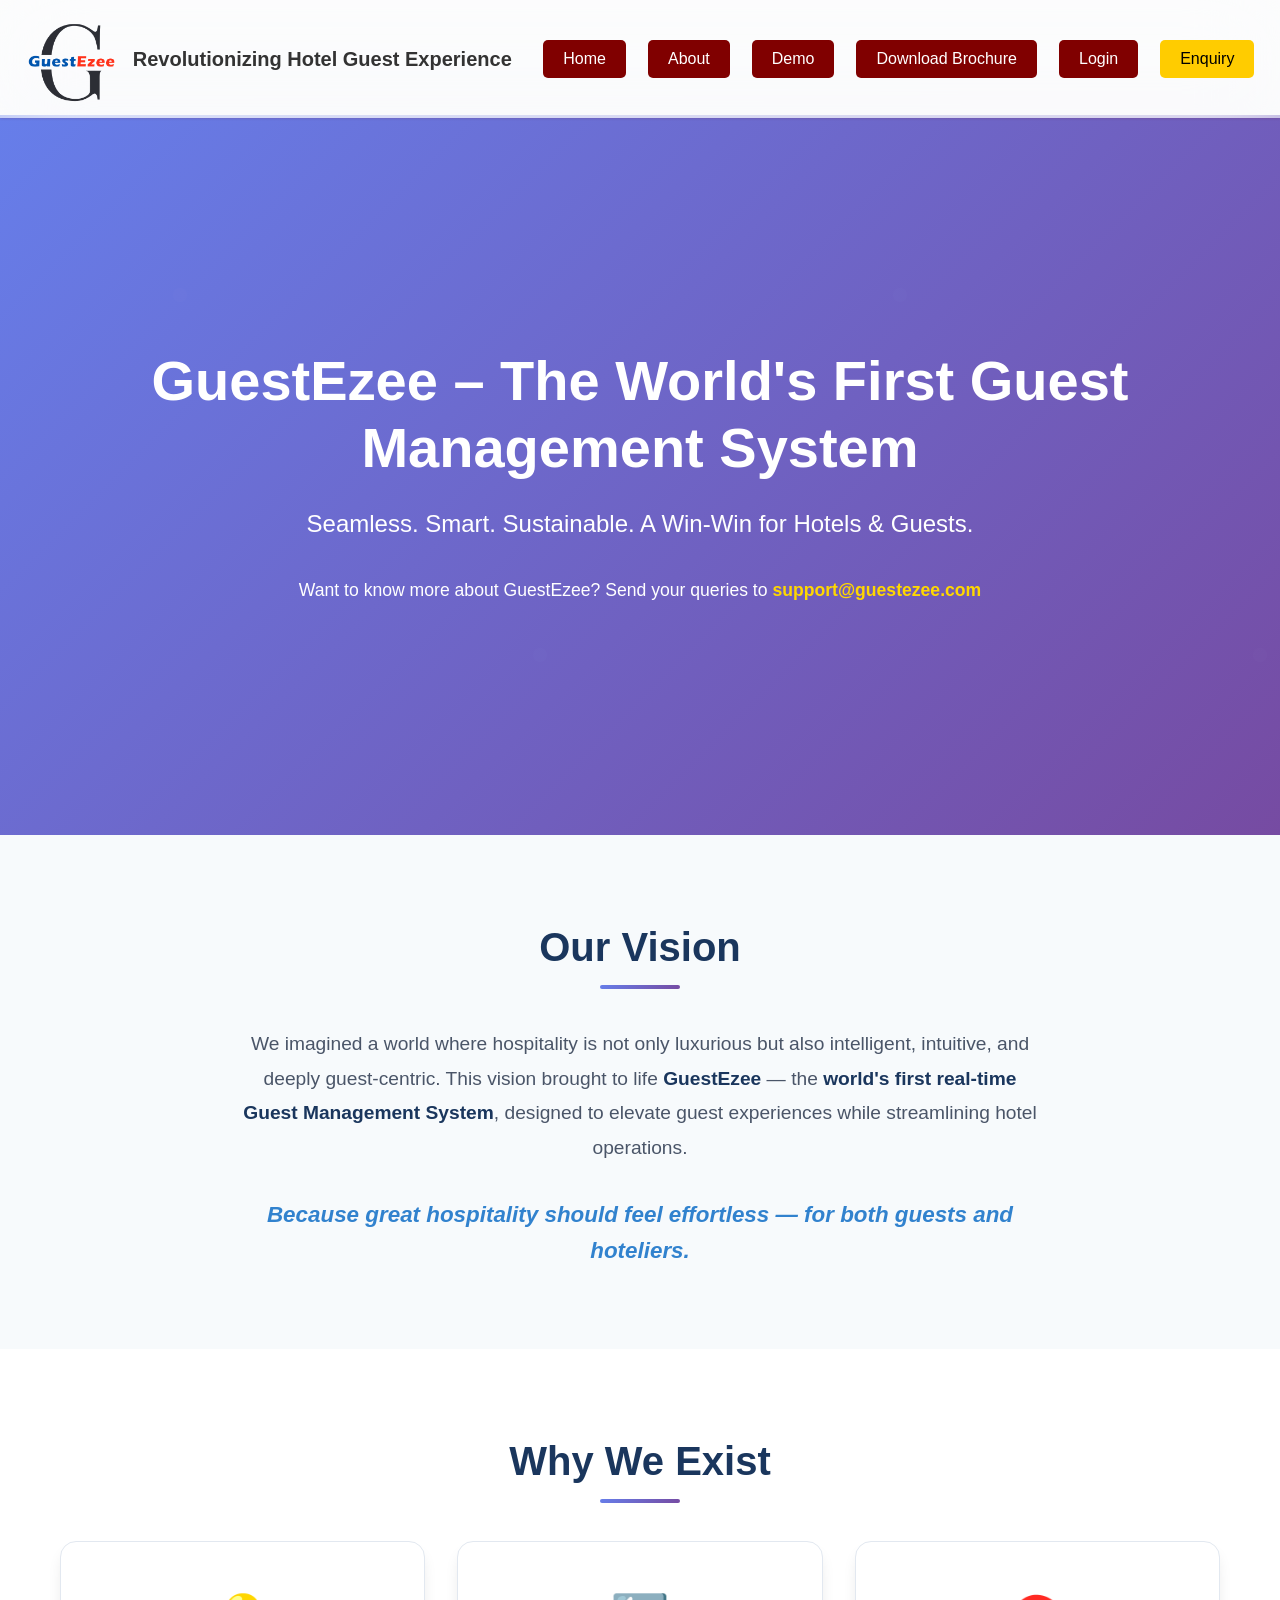
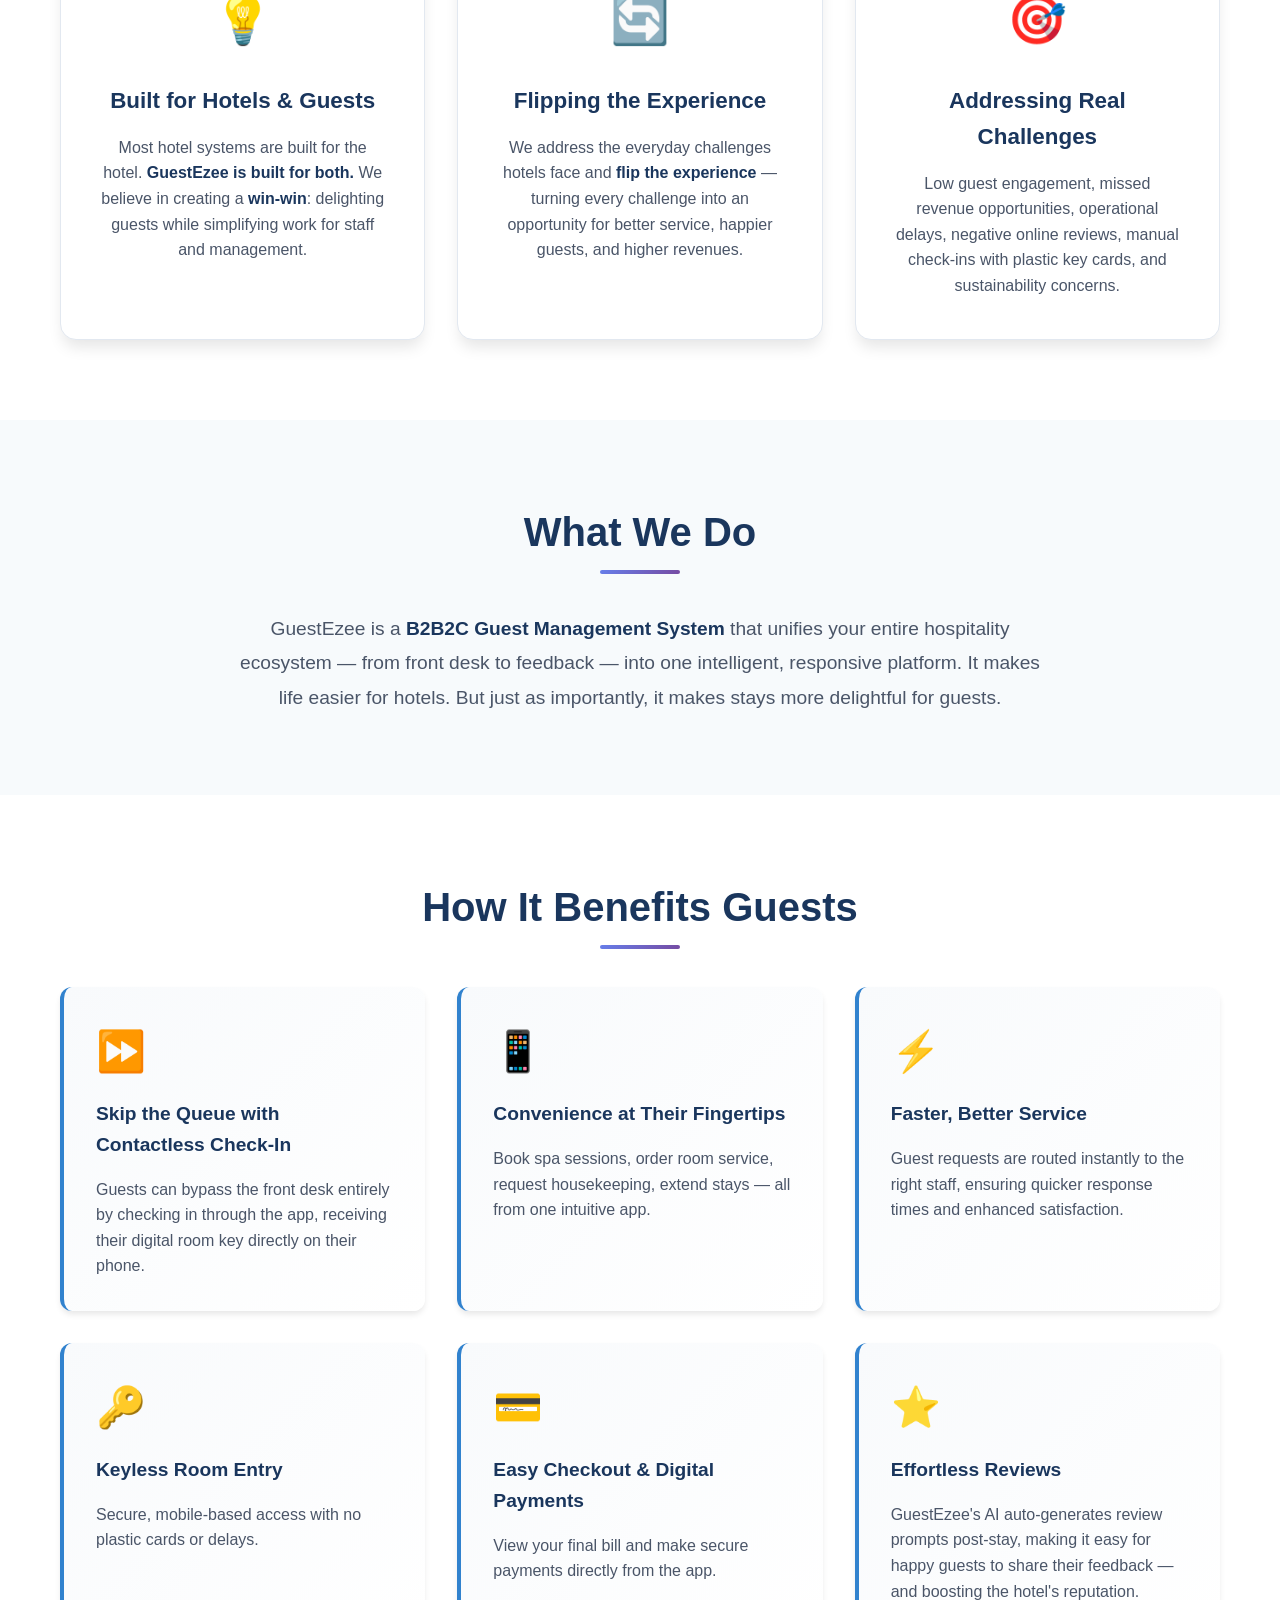
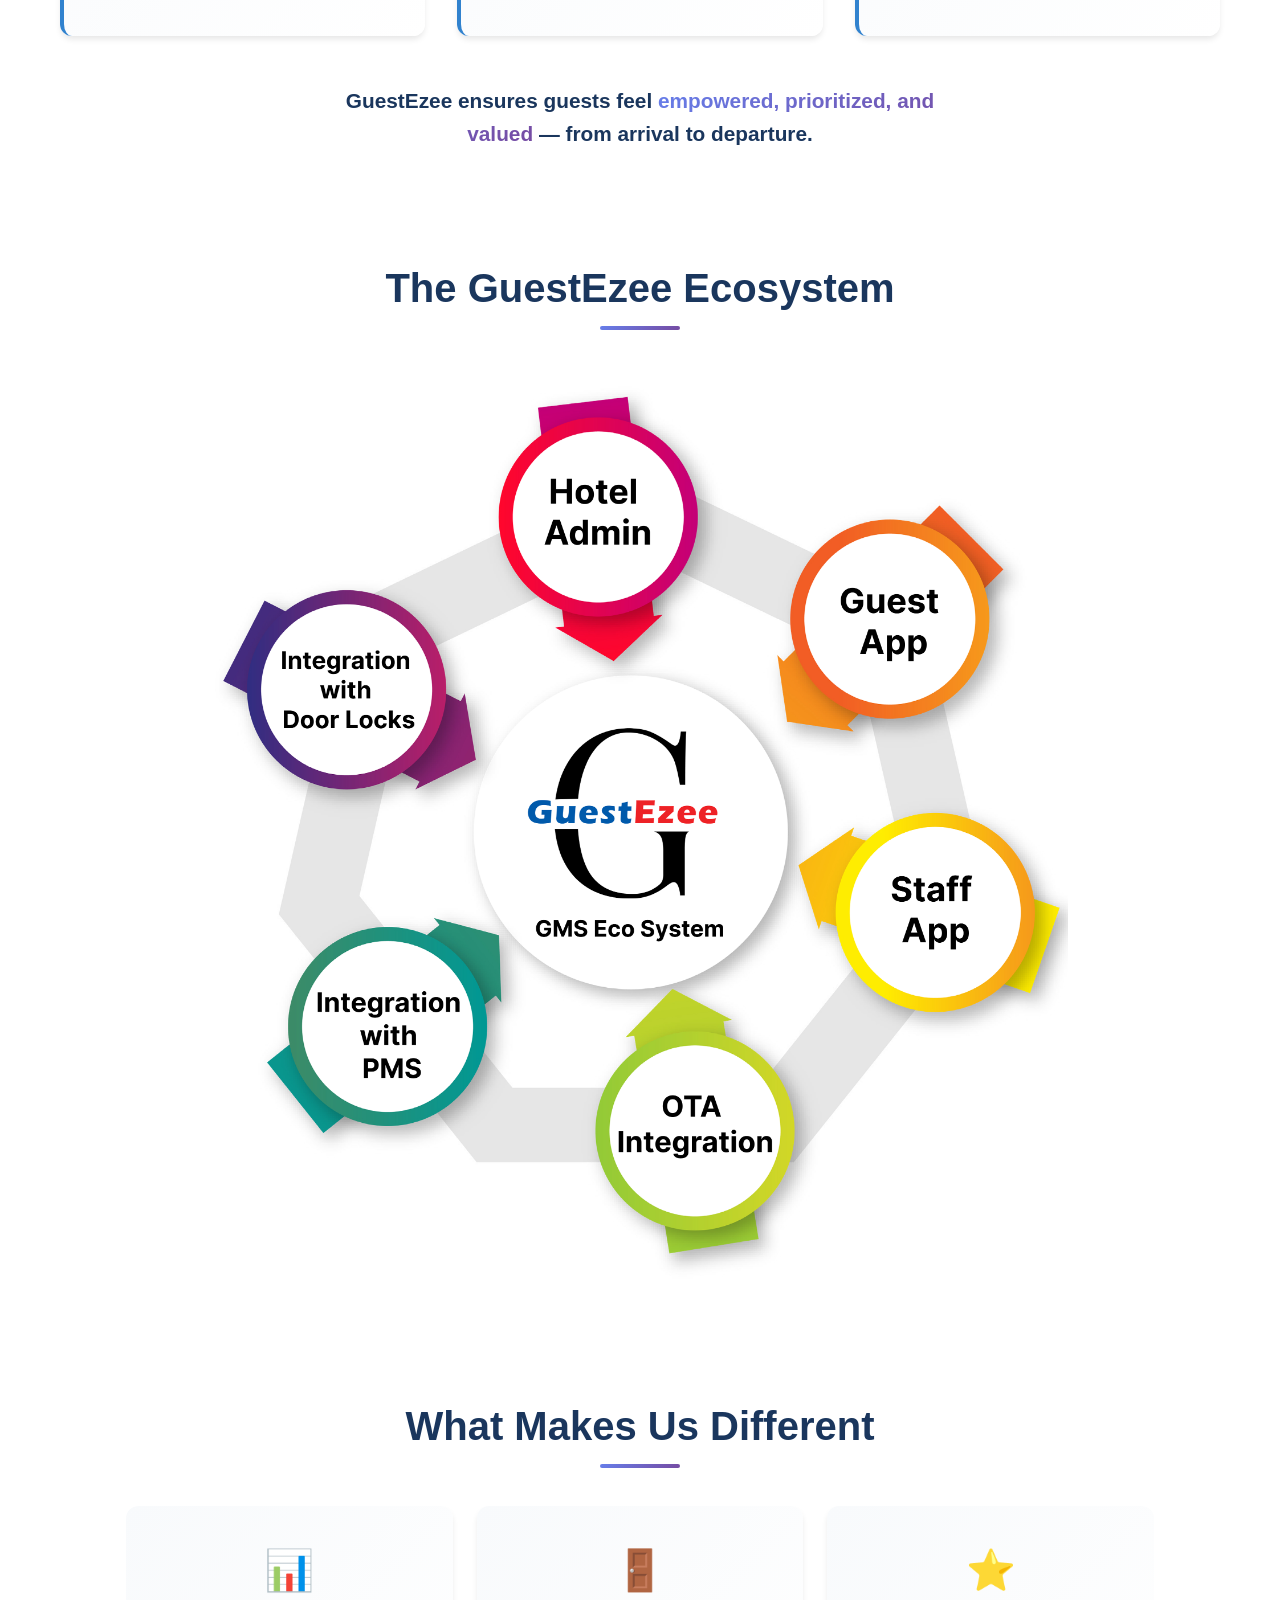
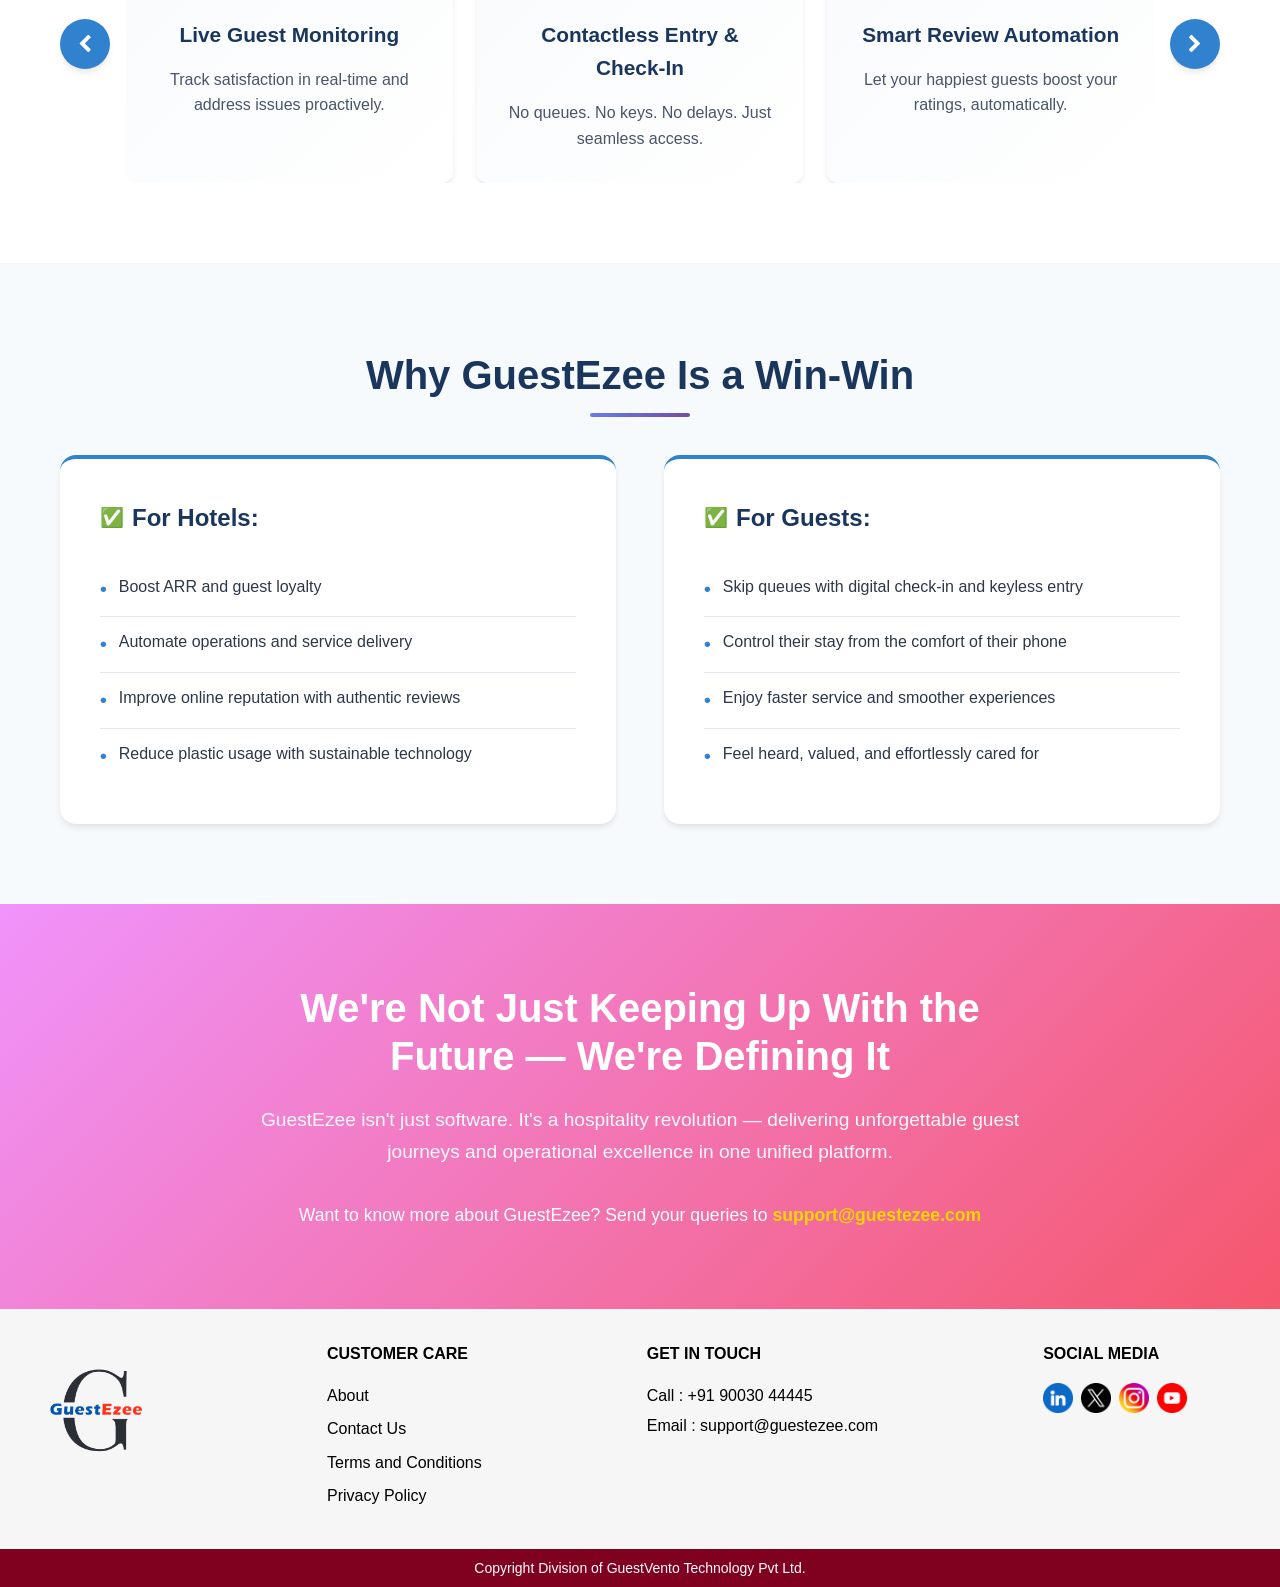
<file: about-us.html>
<!DOCTYPE html>
<html lang="en">
<head>
  <meta charset="utf-8">
  <title>GuestEzee</title>
  <meta name="viewport" content="width=device-width, initial-scale=1">
  <meta name="google-site-verification" content="rcp7TY3hSANkybrjMVPwyh8KRG1GZWUCcIFVLgVCwmg" />
  <link rel="icon" type="image/png" sizes="16x16" href="assets/images/guestezee-newlogo.png">
  <link rel="stylesheet" href="https://cdnjs.cloudflare.com/ajax/libs/font-awesome/4.7.0/css/font-awesome.css"
    integrity="sha512-5A8nwdMOWrSz20fDsjczgUidUBR8liPYU+WymTZP1lmY9G6Oc7HlZv156XqnsgNUzTyMefFTcsFH/tnJE/+xBg=="
    crossorigin="anonymous" referrerpolicy="no-referrer" />
  <link rel="stylesheet" href="assets/css/common.css">
  <script type="application/ld+json">
  {
    "@context": "http://schema.org",
    "@type": "WebSite",
    "name": "GuestEzee",
    "url": "https://www.guestezee.com"
  }
  </script>
  <style>
    /* ===== GuestEzee About Us Page Styles ===== */
    :root {
      --guestezee-primary: #1a365d;
      --guestezee-secondary: #2d3748;
      --guestezee-accent: #3182ce;
      --guestezee-success: #38a169;
      --guestezee-warning: #d69e2e;
      --guestezee-text-primary: #2d3748;
      --guestezee-text-secondary: #4a5568;
      --guestezee-text-light: #718096;
      --guestezee-bg-light: #f7fafc;
      --guestezee-bg-white: #ffffff;
      --guestezee-border: #e2e8f0;
      --guestezee-shadow: 0 4px 6px -1px rgba(0, 0, 0, 0.1);
      --guestezee-shadow-lg: 0 10px 15px -3px rgba(0, 0, 0, 0.1);
      --guestezee-gradient: linear-gradient(135deg, #667eea 0%, #764ba2 100%);
      --guestezee-gradient-alt: linear-gradient(135deg, #f093fb 0%, #f5576c 100%);
    }

    .guestezee-about-page {
      position: relative;
      overflow-x: hidden;
      line-height: 1.6;
      color: var(--guestezee-text-primary);
    }

    .guestezee-scroll-progress {
      position: fixed;
      top: 0;
      left: 0;
      width: 0%;
      height: 4px;
      background: var(--guestezee-gradient);
      z-index: 1000;
      transition: width 0.1s ease-out;
      box-shadow: 0 2px 4px rgba(0, 0, 0, 0.1);
    }

    /* Animation Classes */
    .guestezee-scroll-animate {
      opacity: 0;
      transform: translateY(30px);
      transition: all 0.8s cubic-bezier(0.4, 0, 0.2, 1);
    }
    .guestezee-scroll-animate.guestezee-animate-active { opacity: 1; transform: translateY(0); }

    .guestezee-scroll-animate.guestezee-fade-in-up { transform: translateY(50px); }
    .guestezee-scroll-animate.guestezee-fade-in-up.guestezee-animate-active { transform: translateY(0); }

    .guestezee-scroll-animate.guestezee-fade-in-left { transform: translateX(-50px); }
    .guestezee-scroll-animate.guestezee-fade-in-left.guestezee-animate-active { transform: translateX(0); }

    .guestezee-scroll-animate.guestezee-fade-in-right { transform: translateX(50px); }
    .guestezee-scroll-animate.guestezee-fade-in-right.guestezee-animate-active { transform: translateX(0); }

    .guestezee-scroll-animate.guestezee-slide-in-up { transform: translateY(60px) scale(0.95); }
    .guestezee-scroll-animate.guestezee-slide-in-up.guestezee-animate-active { transform: translateY(0) scale(1); }

    .guestezee-scroll-animate.guestezee-scale-in { transform: scale(0.8); }
    .guestezee-scroll-animate.guestezee-scale-in.guestezee-animate-active { transform: scale(1); }

    /* Section Container */
    .guestezee-section-container {
      max-width: 1200px;
      margin: 0 auto;
      padding: 0 20px;
    }
    @media (max-width: 768px) {
      .guestezee-section-container { padding: 0 16px; }
    }

    /* Section Title Base */
    .guestezee-section-title {
      font-size: 2.5rem;
      font-weight: 700;
      text-align: center;
      margin-bottom: 3rem;
      color: var(--guestezee-primary);
      position: relative;
    }
    .guestezee-section-title::after {
      content: '';
      position: absolute;
      bottom: -10px;
      left: 50%;
      transform: translateX(-50%);
      width: 80px;
      height: 4px;
      background: var(--guestezee-gradient);
      border-radius: 2px;
    }
    @media (max-width: 768px) {
      .guestezee-section-title { font-size: 2rem; margin-bottom: 2rem; }
    }

    /* Hero Section */
    .guestezee-hero-section {
      min-height: 80vh;
      display: flex;
      align-items: center;
      justify-content: center;
      background: var(--guestezee-gradient);
      color: white;
      text-align: center;
      position: relative;
      overflow: hidden;
    }
    .guestezee-hero-section::before {
      content: '';
      position: absolute;
      top: 0; left: 0; right: 0; bottom: 0;
      background: url('data:image/svg+xml,<svg xmlns="http://www.w3.org/2000/svg" viewBox="0 0 100 100"><defs><pattern id="grain" width="100" height="100" patternUnits="userSpaceOnUse"><circle cx="25" cy="25" r="1" fill="white" opacity="0.1"/><circle cx="75" cy="75" r="1" fill="white" opacity="0.1"/></pattern></defs><rect width="100" height="100" fill="url(%23grain)"/></svg>');
      opacity: 0.1;
    }

    .guestezee-hero-container { z-index: 1; position: relative; }
    .guestezee-hero-container h1 { font-size: 3.5rem; font-weight: 800; margin-bottom: 1.5rem; line-height: 1.2; }
    @media (max-width: 768px) { .guestezee-hero-container h1 { font-size: 2.5rem; } }
    @media (max-width: 480px) { .guestezee-hero-container h1 { font-size: 2rem; } }

    .guestezee-hero-subtitle { font-size: 1.5rem; margin-bottom: 2rem; font-weight: 300; opacity: 0.9; }
    @media (max-width: 768px) { .guestezee-hero-subtitle { font-size: 1.25rem; } }

    .guestezee-hero-contact { font-size: 1.1rem; margin-top: 2rem; }
    .guestezee-hero-contact .guestezee-email-link,
    .guestezee-cta-contact .guestezee-email-link {
      color: #ffd700 !important;
      text-decoration: none;
      font-weight: 600;
      border-bottom: 2px solid transparent;
      transition: border-color 0.3s ease;
    }
    .guestezee-hero-contact .guestezee-email-link:hover,
    .guestezee-cta-contact .guestezee-email-link:hover { border-color: #ffd700; }

    /* Vision Section */
    .guestezee-vision-section { padding: 80px 0; background: var(--guestezee-bg-light); }
    .guestezee-vision-content { max-width: 800px; margin: 0 auto; text-align: center; }
    .guestezee-vision-text { font-size: 1.2rem; line-height: 1.8; margin-bottom: 2rem; color: var(--guestezee-text-secondary); }
    .guestezee-vision-text strong { color: var(--guestezee-primary); font-weight: 600; }
    .guestezee-vision-tagline { font-size: 1.4rem; font-weight: 600; color: var(--guestezee-accent); font-style: italic; }

    /* Purpose Section */
    .guestezee-purpose-section { padding: 80px 0; background: var(--guestezee-bg-white); }
    .guestezee-purpose-cards {
      display: grid;
      grid-template-columns: repeat(auto-fit, minmax(300px, 1fr));
      gap: 2rem;
      margin-top: 3rem;
    }
    .guestezee-purpose-card {
      background: var(--guestezee-bg-white);
      padding: 2.5rem;
      border-radius: 16px;
      box-shadow: var(--guestezee-shadow-lg);
      text-align: center;
      transition: all 0.3s ease;
      border: 1px solid var(--guestezee-border);
    }
    .guestezee-purpose-card:hover { transform: translateY(-8px); box-shadow: 0 20px 40px rgba(0, 0, 0, 0.15); }
    .guestezee-card-icon { font-size: 3rem; margin-bottom: 1.5rem; display: block; }
    .guestezee-card-title { font-size: 1.4rem; font-weight: 600; margin-bottom: 1rem; color: var(--guestezee-primary); }
    .guestezee-card-description { font-size: 1rem; line-height: 1.6; color: var(--guestezee-text-secondary); }
    .guestezee-card-description strong { color: var(--guestezee-primary); font-weight: 600; }

    /* Services Section */
    .guestezee-services-section { padding: 80px 0; background: var(--guestezee-bg-light); }
    .guestezee-services-intro {
      max-width: 800px; margin: 0 auto; text-align: center;
      font-size: 1.2rem; line-height: 1.8; color: var(--guestezee-text-secondary);
    }
    .guestezee-services-intro strong { color: var(--guestezee-primary); font-weight: 600; }

    /* Guest Benefits Section */
    .guestezee-guest-benefits-section { padding: 80px 0; background: var(--guestezee-bg-white); }
    .guestezee-benefits-grid {
      display: grid;
      grid-template-columns: repeat(auto-fit, minmax(320px, 1fr));
      gap: 2rem;
      margin-top: 3rem;
    }
    .guestezee-benefit-card {
      background: linear-gradient(135deg, #f8fafc 0%, #ffffff 100%);
      padding: 2rem;
      border-radius: 12px;
      box-shadow: var(--guestezee-shadow);
      transition: all 0.3s ease;
      border-left: 4px solid var(--guestezee-accent);
    }
    .guestezee-benefit-card:hover {
      transform: translateY(-4px);
      box-shadow: var(--guestezee-shadow-lg);
      border-left-color: var(--guestezee-success);
    }
    .guestezee-benefit-icon { font-size: 2.5rem; margin-bottom: 1rem; display: block; }
    .guestezee-benefit-title { font-size: 1.2rem; font-weight: 600; margin-bottom: 1rem; color: var(--guestezee-primary); }
    .guestezee-benefit-description { font-size: 1rem; line-height: 1.6; color: var(--guestezee-text-secondary); }

    .guestezee-benefits-conclusion {
      max-width: 600px;
      margin: 3rem auto 0;
      text-align: center;
      font-size: 1.3rem;
      font-weight: 600;
      color: var(--guestezee-primary);
    }
    .guestezee-benefits-conclusion strong {
      background: var(--guestezee-gradient);
      -webkit-background-clip: text;
      -webkit-text-fill-color: transparent;
      background-clip: text;
    }

    /* Ecosystem Section */
    .guestezee-ecosystem-section { padding: 2% 15%; background-color: white; }
    .guestezee-ecosystem-image { text-align: center; margin-top: 2rem; }
    .guestezee-ecosystem-image img { max-width: 100%; height: auto; border-radius: 16px; }

    /* Features Carousel Section */
    .guestezee-features-section { padding: 80px 0; background: var(--guestezee-bg-white); }
    .guestezee-features-carousel { position: relative; margin-top: 3rem; }
    .guestezee-carousel-controls { display: flex; align-items: center; gap: 1rem; }

    .guestezee-carousel-btn {
      background: var(--guestezee-accent);
      color: white;
      border: none;
      width: 50px;
      height: 50px;
      border-radius: 50%;
      display: flex;
      align-items: center;
      justify-content: center;
      cursor: pointer;
      transition: all 0.3s ease;
      box-shadow: var(--guestezee-shadow);
      flex-shrink: 0;
    }
    .guestezee-carousel-btn:hover:not(.disabled) { background: var(--guestezee-primary); transform: scale(1.1); }
    .guestezee-carousel-btn.disabled { background: var(--guestezee-border); cursor: not-allowed; opacity: 0.5; }
    .guestezee-carousel-btn i { font-size: 1.2rem; }
    @media (max-width: 768px) { .guestezee-carousel-btn { width: 45px; height: 45px; } }

    .guestezee-carousel-wrapper { flex: 1; overflow: hidden; border-radius: 12px; }
    .guestezee-carousel-track { display: flex; transition: transform 0.5s ease-in-out; gap: 1.5rem; }

    .guestezee-feature-card {
      flex: 0 0 calc(33.333% - 1rem);
      background: linear-gradient(135deg, #f8fafc 0%, #ffffff 100%);
      border-radius: 12px;
      overflow: hidden;
      box-shadow: var(--guestezee-shadow);
      transition: all 0.3s ease;
    }
    .guestezee-feature-card:hover { transform: translateY(-8px); box-shadow: var(--guestezee-shadow-lg); }
    @media (max-width: 1024px) { .guestezee-feature-card { flex: 0 0 calc(50% - 0.75rem); } }
    @media (max-width: 768px) { .guestezee-feature-card { flex: 0 0 100%; } }

    .guestezee-feature-content { padding: 2rem; text-align: center; }
    .guestezee-feature-icon { font-size: 2.5rem; margin-bottom: 1rem; display: block; }
    .guestezee-feature-title { font-size: 1.3rem; font-weight: 600; margin-bottom: 1rem; color: var(--guestezee-primary); }
    .guestezee-feature-description { font-size: 1rem; line-height: 1.6; color: var(--guestezee-text-secondary); }

    /* Benefits Section (Win-Win) */
    .guestezee-benefits-section { padding: 80px 0; background: var(--guestezee-bg-light); }
    .guestezee-benefits-title {
      font-size: 2.5rem;
      font-weight: 700;
      text-align: center;
      margin-bottom: 3rem;
      color: var(--guestezee-primary);
      position: relative;
    }
    .guestezee-benefits-title::after {
      content: '';
      position: absolute;
      bottom: -10px;
      left: 50%;
      transform: translateX(-50%);
      width: 100px;
      height: 4px;
      background: var(--guestezee-gradient);
      border-radius: 2px;
    }
    @media (max-width: 768px) { .guestezee-benefits-title { font-size: 2rem; } }

    .guestezee-benefits-columns { display: grid; grid-template-columns: 1fr 1fr; gap: 3rem; margin-top: 3rem; }
    @media (max-width: 768px) { .guestezee-benefits-columns { grid-template-columns: 1fr; gap: 2rem; } }

    .guestezee-benefits-column {
      background: var(--guestezee-bg-white);
      padding: 2.5rem;
      border-radius: 16px;
      box-shadow: var(--guestezee-shadow);
      border-top: 4px solid var(--guestezee-accent);
    }
    .guestezee-benefits-heading {
      font-size: 1.5rem; font-weight: 600; margin-bottom: 1.5rem;
      color: var(--guestezee-primary); display: flex; align-items: center; gap: 0.5rem;
    }
    .guestezee-check-icon { font-size: 1.2rem; color: var(--guestezee-success); }
    .guestezee-benefits-list { list-style: none; padding: 0; margin: 0; }
    .guestezee-benefit-item {
      padding: 0.75rem 0;
      display: flex;
      align-items: flex-start;
      gap: 0.75rem;
      opacity: 0;
      transform: translateX(-20px);
      transition: all 0.5s ease;
      border-bottom: 1px solid var(--guestezee-border);
    }
    .guestezee-benefit-item:last-child { border-bottom: none; }
    .guestezee-benefit-item.guestezee-benefit-animated { opacity: 1; transform: translateX(0); }
    .guestezee-benefit-item .guestezee-bullet { color: var(--guestezee-accent); font-weight: bold; font-size: 1.2rem; flex-shrink: 0; }

    /* Call to Action Section */
    .guestezee-cta-section { padding: 80px 0; background: var(--guestezee-gradient-alt); color: white; text-align: center; }
    .guestezee-cta-content { max-width: 800px; margin: 0 auto; }
    .guestezee-cta-title { font-size: 2.5rem; font-weight: 700; margin-bottom: 1.5rem; line-height: 1.2; }
    @media (max-width: 768px) { .guestezee-cta-title { font-size: 2rem; } }
    .guestezee-cta-description { font-size: 1.2rem; line-height: 1.7; margin-bottom: 2rem; opacity: 0.95; }
    .guestezee-cta-contact { font-size: 1.1rem; }

    /* Responsive Design Adjustments */
    @media (max-width: 1024px) {
      .guestezee-section-container { padding: 0 24px; }
      .guestezee-section-title { font-size: 2.2rem; }
      .guestezee-purpose-cards { grid-template-columns: 1fr; max-width: 600px; margin: 3rem auto 0; }
      .guestezee-benefits-grid { grid-template-columns: 1fr; max-width: 600px; margin: 3rem auto 0; }
    }

    @media (max-width: 768px) {
      .guestezee-hero-section { min-height: 60vh; padding: 40px 0; }
      .guestezee-vision-section, .guestezee-purpose-section, .guestezee-services-section,
      .guestezee-guest-benefits-section, .guestezee-ecosystem-section, .guestezee-features-section,
      .guestezee-benefits-section, .guestezee-cta-section { padding: 60px 0; }
      .guestezee-benefits-columns { margin-top: 2rem; }
      .guestezee-benefits-column { padding: 2rem; }
      .guestezee-carousel-controls .guestezee-carousel-btn { order: 2; }
      .guestezee-carousel-controls .guestezee-carousel-btn.guestezee-carousel-prev { order: 1; }
      .guestezee-carousel-controls .guestezee-carousel-btn.guestezee-carousel-next { order: 3; }
      .guestezee-carousel-controls .guestezee-carousel-wrapper { order: 2; width: 100%; }
    }

    @media (max-width: 480px) {
      .guestezee-section-container { padding: 0 16px; }
      .guestezee-section-title { font-size: 1.8rem; margin-bottom: 2rem; }
      .guestezee-purpose-card, .guestezee-benefit-card, .guestezee-benefits-column { padding: 1.5rem; }
    }

    /* Inner pages (About/Demo/Terms/Privacy) use a full-width static header, not the home page's floating pill */
    @media (min-width: 640px) {
      body.inner-page .header-container {
        width: 100%;
        margin-left: 0;
        border-radius: 0;
        transform: none;
        top: 0;
        height: 118px;
      }
    }
  </style>
</head>
<body class="inner-page">

<!-- ===== ENQUIRY MODAL ===== -->
<div class="custom-modal" id="enquiryModal" style="display:none;" onclick="closeModalOutside(event)">
  <div class="custom-modal-content" style="border: none !important; position: relative;">
    <div onclick="event.stopPropagation()">
      <section class="register-section">
        <div class="register-container">
          <div class="header">
            <p>WANT TO KNOW ABOUT US?</p>
            <h1>Get in touch</h1>
          </div>
          <button type="button" onclick="closeEnquiryModal()" class="close" aria-label="Close">
            <span style="font-size: 2.5rem !important;font-weight: 100;" aria-hidden="true">&times;</span>
          </button>
          <div id="enquiry-alert" class="alert success" style="display:none;">
            <span class="alert-message"></span>
          </div>
          <form id="enquiryForm" class="gift-form" novalidate>
            <div class="form-group">
              <div class="left-col">
                <label for="eq-fullname">FULL NAME*</label>
                <input type="text" id="eq-fullname" name="fullname" required>
                <div class="invalid-feedback">Full name is required.</div>
              </div>
              <div class="right-col">
                <label for="eq-address1">ADDRESS LINE 1*</label>
                <input type="text" id="eq-address1" name="address1" required>
                <div class="invalid-feedback">Address is required.</div>
              </div>
              <div class="left-col">
                <label for="eq-email">EMAIL ADDRESS*</label>
                <input type="email" id="eq-email" name="email" required>
                <div class="invalid-feedback">Email is required.</div>
              </div>
              <div class="right-col">
                <label for="eq-address2">ADDRESS LINE 2*</label>
                <input type="text" id="eq-address2" name="address2" required>
                <div class="invalid-feedback">Address is required.</div>
              </div>
              <div class="left-col">
                <label for="eq-mobile">MOBILE NUMBER*</label>
                <input type="number" id="eq-mobile" name="mobile" required>
                <div class="invalid-feedback">Mobile number is required.</div>
              </div>
              <div class="right-col">
                <label for="eq-city">CITY*</label>
                <input type="text" id="eq-city" name="city" required>
                <div class="invalid-feedback">City is required.</div>
              </div>
              <div class="left-col">
                <label for="eq-organization">ORGANIZATION NAME*</label>
                <input type="text" id="eq-organization" name="organization" required>
                <div class="invalid-feedback">Organization name is required.</div>
              </div>
              <div class="right-col">
                <label for="eq-state">STATE*</label>
                <select id="eq-state" name="state" required>
                  <option value="" disabled selected>Select State</option>
                  <option>Andhra Pradesh</option><option>Arunachal Pradesh</option><option>Assam</option>
                  <option>Bihar</option><option>Chhattisgarh</option><option>Goa</option><option>Gujarat</option>
                  <option>Haryana</option><option>Himachal Pradesh</option><option>Jharkhand</option>
                  <option>Karnataka</option><option>Kerala</option><option>Madhya Pradesh</option>
                  <option>Maharashtra</option><option>Manipur</option><option>Meghalaya</option>
                  <option>Mizoram</option><option>Nagaland</option><option>Odisha</option><option>Punjab</option>
                  <option>Rajasthan</option><option>Sikkim</option><option>Tamil Nadu</option>
                  <option>Telangana</option><option>Tripura</option><option>Uttar Pradesh</option>
                  <option>Uttarakhand</option><option>West Bengal</option>
                  <option>Andaman and Nicobar Islands</option><option>Chandigarh</option>
                  <option>Dadra and Nagar Haveli and Daman and Diu</option><option>Delhi</option>
                  <option>Jammu and Kashmir</option><option>Ladakh</option><option>Lakshadweep</option>
                  <option>Puducherry</option>
                </select>
                <div class="invalid-feedback">State is required.</div>
              </div>
              <div class="number-input left-col">
                <label for="eq-rooms" style="text-wrap: nowrap" class="room-text">NUMBER OF ROOMS/KEYS*</label>
                <div class="btn-group">
                  <button type="button" class="increse-btn" onclick="changeRooms(-1)">-</button>
                  <input id="eq-rooms" type="number" value="1" min="1" name="rooms" required />
                  <button type="button" class="increse-btn" onclick="changeRooms(1)">+</button>
                </div>
              </div>
              <div style="display: flex;" class="right-col">
                <div>
                  <label for="eq-zipcode">PIN CODE*</label>
                  <input type="text" id="eq-zipcode" name="zipcode" class="zipcode" required>
                  <div class="invalid-feedback">Pincode is required.</div>
                </div>
                <div>
                  <label for="eq-country">COUNTRY*</label>
                  <select id="eq-country" name="country" required>
                    <option value="" disabled selected>Select Country</option>
                    <option>India</option>
                  </select>
                  <div class="invalid-feedback">Country is required.</div>
                </div>
              </div>
              <div class="full-width">
                <label for="eq-description">DESCRIPTION OF YOUR BUSINESS*</label>
                <textarea id="eq-description" name="description" rows="4" required></textarea>
                <div class="invalid-feedback">Description is required.</div>
              </div>
            </div>
            <div class="submit-btn">
              <button type="button" class="btn btn-primary" onclick="submitEnquiryForm()" style="background-color:#800000;color:#fff;padding:10px 75px;border:none;border-radius:5px;cursor:pointer;font-size:1em;">SUBMIT <i class="fa fa-arrow-right"></i></button>
            </div>
          </form>
        </div>
      </section>
    </div>
  </div>
</div>

<!-- ===== SUCCESS ALERT ===== -->
<div id="success-alert-global" class="alert success" style="display:none;">
  <span class="alert-message" id="global-alert-msg"></span>
</div>

<!-- ===== DESKTOP HEADER ===== -->
<div class="desktop-only">
  <div class="header-container">
    <div class="logo-section">
      <img alt="GuestEzee Logo" src="assets/images/page_1 1.png" class="logo" />
      <p class="Revolutionizing-text"> Revolutionizing Hotel Guest Experience</p>
    </div>
    <div class="header-buttons">
      <div><a href="index.html"><button class="btn-about">Home</button></a></div>
      <div><a href="about-us.html"><button class="btn-about">About</button></a></div>
      <div><a href="videos.html"><button class="btn-about">Demo</button></a></div>
      <div><button class="btn-contact-overlay" onclick="downloadBrochure()">Download Brochure</button></div>
      <div><button class="btn-login" onclick="toLogin()" style="background-color:#800000;color:white;padding:10px 20px;border:none;cursor:pointer;font-size:16px;border-radius:5px;">Login</button></div>
      <div><button class="btn-contact" onclick="openEnquiryModal()" style="background-color:#ffcc00;color:black;padding:10px 20px;border:none;cursor:pointer;font-size:16px;border-radius:5px;">Enquiry</button></div>
    </div>
  </div>
</div>

<!-- ===== MOBILE HEADER ===== -->
<div class="mobile-only">
  <div class="mobile-header" style="border-bottom: 1px solid #8b1538;">
    <button class="hamburger" style="margin-left: 10px;" onclick="toggleSidebar()">&#9776;</button>
    <p class="header-text" style="font-size: 10px;font-weight: 500;"> Revolutionizing Hotel Guest Experience</p>
    <img alt="GuestEzee Logo" style="margin-right: 10px;" src="assets/images/page_1 1.png" class="mobile-logo" />
  </div>

  <div class="sidebar" id="mobileSidebar" style="background: linear-gradient(90deg, rgb(255, 253, 240) 0%, rgb(255, 255, 255) 100%);">
    <button class="close-btn" onclick="toggleSidebar()">&times;</button>
    <a href="index.html">Home</a>
    <a href="about-us.html" onclick="toggleSidebar()">About</a>
    <a href="videos.html" onclick="toggleSidebar()">Demo</a>
    <a href="javascript:void(0)" onclick="downloadBrochure(); toggleSidebar();">Download Brochure</a>
    <button class="sidebar-btn" onclick="toLogin(); toggleSidebar()">Login</button>
    <button class="sidebar-btn" onclick="openEnquiryModal(); toggleSidebar()">Enquiry</button>
  </div>

  <div class="overlay" id="sidebarOverlay" style="display:none;" onclick="toggleSidebar()"></div>
</div>

<!-- ===== ABOUT US CONTENT ===== -->
<div class="guestezee-about-page">
  <div class="guestezee-scroll-progress"></div>

  <!-- Hero Section -->
  <div class="desktop-only">
    <section class="guestezee-hero-section" style="margin-top: 9%;">
      <div class="guestezee-hero-container">
        <h1 class="guestezee-scroll-animate guestezee-fade-in-up" data-delay="0">
          GuestEzee &ndash; The World's First Guest Management System
        </h1>
        <p class="guestezee-hero-subtitle guestezee-scroll-animate guestezee-fade-in-up" data-delay="200">
          Seamless. Smart. Sustainable. A Win-Win for Hotels &amp; Guests.
        </p>
        <p class="guestezee-hero-contact guestezee-scroll-animate guestezee-fade-in-up" data-delay="400">
          Want to know more about GuestEzee? Send your queries to
          <a href="mailto:support@guestezee.com" class="guestezee-email-link">support@guestezee.com</a>
        </p>
      </div>
    </section>
  </div>
  <div class="mobile-only">
    <section class="guestezee-hero-section">
      <div class="guestezee-hero-container">
        <h1 class="guestezee-scroll-animate guestezee-fade-in-up" data-delay="0">
          GuestEzee &ndash; The World's First Guest Management System
        </h1>
        <p class="guestezee-hero-subtitle guestezee-scroll-animate guestezee-fade-in-up" data-delay="200">
          Seamless. Smart. Sustainable. A Win-Win for Hotels &amp; Guests.
        </p>
        <p class="guestezee-hero-contact guestezee-scroll-animate guestezee-fade-in-up" data-delay="400">
          Want to know more about GuestEzee? Send your queries to
          <a href="mailto:support@guestezee.com" class="guestezee-email-link">support@guestezee.com</a>
        </p>
      </div>
    </section>
  </div>

  <!-- Vision Section -->
  <section class="guestezee-vision-section">
    <div class="guestezee-section-container">
      <h2 class="guestezee-section-title guestezee-scroll-animate guestezee-fade-in-left">Our Vision</h2>
      <div class="guestezee-vision-content guestezee-scroll-animate guestezee-fade-in-right" data-delay="200">
        <p class="guestezee-vision-text">
          We imagined a world where hospitality is not only luxurious but also intelligent, intuitive, and
          deeply guest-centric. This vision brought to life <strong>GuestEzee</strong> &mdash; the
          <strong>world's first real-time Guest Management System</strong>, designed to elevate guest
          experiences while streamlining hotel operations.
        </p>
        <p class="guestezee-vision-tagline">
          Because great hospitality should feel effortless &mdash; for both guests and hoteliers.
        </p>
      </div>
    </div>
  </section>

  <!-- Why We Exist Section -->
  <section class="guestezee-purpose-section">
    <div class="guestezee-section-container">
      <h2 class="guestezee-section-title guestezee-scroll-animate guestezee-fade-in-up">Why We Exist</h2>
      <div class="guestezee-purpose-cards">
        <div class="guestezee-purpose-card guestezee-scroll-animate guestezee-slide-in-up" data-delay="0">
          <div class="guestezee-card-icon">&#128161;</div>
          <h3 class="guestezee-card-title">Built for Hotels &amp; Guests</h3>
          <p class="guestezee-card-description">
            Most hotel systems are built for the hotel. <strong>GuestEzee is built for both.</strong> We
            believe in creating a <strong>win-win</strong>: delighting guests while simplifying work for
            staff and management.
          </p>
        </div>

        <div class="guestezee-purpose-card guestezee-scroll-animate guestezee-slide-in-up" data-delay="100">
          <div class="guestezee-card-icon">&#128260;</div>
          <h3 class="guestezee-card-title">Flipping the Experience</h3>
          <p class="guestezee-card-description">
            We address the everyday challenges hotels face and <strong>flip the experience</strong> &mdash;
            turning every challenge into an opportunity for better service, happier guests, and higher
            revenues.
          </p>
        </div>

        <div class="guestezee-purpose-card guestezee-scroll-animate guestezee-slide-in-up" data-delay="200">
          <div class="guestezee-card-icon">&#127919;</div>
          <h3 class="guestezee-card-title">Addressing Real Challenges</h3>
          <p class="guestezee-card-description">
            Low guest engagement, missed revenue opportunities, operational delays, negative online
            reviews, manual check-ins with plastic key cards, and sustainability concerns.
          </p>
        </div>
      </div>
    </div>
  </section>

  <!-- What We Do Section -->
  <section class="guestezee-services-section">
    <div class="guestezee-section-container">
      <h2 class="guestezee-section-title guestezee-scroll-animate guestezee-fade-in-up">What We Do</h2>
      <p class="guestezee-services-intro guestezee-scroll-animate guestezee-fade-in-up" data-delay="200">
        GuestEzee is a <strong>B2B2C Guest Management System</strong> that unifies your entire hospitality
        ecosystem &mdash; from front desk to feedback &mdash; into one intelligent, responsive platform. It makes life
        easier for hotels. But just as importantly, it makes stays more delightful for guests.
      </p>
    </div>
  </section>

  <!-- Guest Benefits Section -->
  <section class="guestezee-guest-benefits-section">
    <div class="guestezee-section-container">
      <h2 class="guestezee-section-title guestezee-scroll-animate guestezee-fade-in-up">How It Benefits Guests</h2>
      <div class="guestezee-benefits-grid">
        <div class="guestezee-benefit-card guestezee-scroll-animate guestezee-scale-in" data-delay="0">
          <div class="guestezee-benefit-icon">&#9193;</div>
          <h3 class="guestezee-benefit-title">Skip the Queue with Contactless Check-In</h3>
          <p class="guestezee-benefit-description">
            Guests can bypass the front desk entirely by checking in through the app, receiving their
            digital room key directly on their phone.
          </p>
        </div>

        <div class="guestezee-benefit-card guestezee-scroll-animate guestezee-scale-in" data-delay="100">
          <div class="guestezee-benefit-icon">&#128241;</div>
          <h3 class="guestezee-benefit-title">Convenience at Their Fingertips</h3>
          <p class="guestezee-benefit-description">
            Book spa sessions, order room service, request housekeeping, extend stays &mdash; all from one
            intuitive app.
          </p>
        </div>

        <div class="guestezee-benefit-card guestezee-scroll-animate guestezee-scale-in" data-delay="200">
          <div class="guestezee-benefit-icon">&#9889;</div>
          <h3 class="guestezee-benefit-title">Faster, Better Service</h3>
          <p class="guestezee-benefit-description">
            Guest requests are routed instantly to the right staff, ensuring quicker response times and
            enhanced satisfaction.
          </p>
        </div>

        <div class="guestezee-benefit-card guestezee-scroll-animate guestezee-scale-in" data-delay="300">
          <div class="guestezee-benefit-icon">&#128273;</div>
          <h3 class="guestezee-benefit-title">Keyless Room Entry</h3>
          <p class="guestezee-benefit-description">
            Secure, mobile-based access with no plastic cards or delays.
          </p>
        </div>

        <div class="guestezee-benefit-card guestezee-scroll-animate guestezee-scale-in" data-delay="400">
          <div class="guestezee-benefit-icon">&#128179;</div>
          <h3 class="guestezee-benefit-title">Easy Checkout &amp; Digital Payments</h3>
          <p class="guestezee-benefit-description">
            View your final bill and make secure payments directly from the app.
          </p>
        </div>

        <div class="guestezee-benefit-card guestezee-scroll-animate guestezee-scale-in" data-delay="500">
          <div class="guestezee-benefit-icon">&#11088;</div>
          <h3 class="guestezee-benefit-title">Effortless Reviews</h3>
          <p class="guestezee-benefit-description">
            GuestEzee's AI auto-generates review prompts post-stay, making it easy for happy guests to
            share their feedback &mdash; and boosting the hotel's reputation.
          </p>
        </div>
      </div>
      <p class="guestezee-benefits-conclusion guestezee-scroll-animate guestezee-fade-in-up" data-delay="600">
        GuestEzee ensures guests feel <strong>empowered, prioritized, and valued</strong> &mdash; from arrival to departure.
      </p>
    </div>
  </section>

  <!-- Ecosystem Section -->
  <section class="guestezee-ecosystem-section">
    <div class="guestezee-section-container">
      <h2 class="guestezee-section-title guestezee-scroll-animate guestezee-fade-in-up">The GuestEzee Ecosystem</h2>
      <div class="guestezee-ecosystem-image guestezee-scroll-animate guestezee-scale-in" data-delay="200">
        <img src="assets/images/ecosystem.jpg" alt="GuestEzee Ecosystem" />
      </div>
    </div>
  </section>

  <!-- Features Carousel Section -->
  <section class="guestezee-features-section">
    <div class="guestezee-section-container">
      <h2 class="guestezee-section-title guestezee-scroll-animate guestezee-fade-in-up">What Makes Us Different</h2>

      <div class="guestezee-features-carousel guestezee-scroll-animate guestezee-fade-in-up" data-delay="200">
        <div class="guestezee-carousel-controls">
          <button class="guestezee-carousel-btn guestezee-carousel-prev" id="carouselPrevBtn" onclick="prevSlide()">
            <i class="fa fa-chevron-left"></i>
          </button>

          <div class="guestezee-carousel-wrapper">
            <div class="guestezee-carousel-track" id="carouselTrack">
              <div class="guestezee-feature-card">
                <div class="guestezee-feature-content">
                  <div class="guestezee-feature-icon">&#128202;</div>
                  <h3 class="guestezee-feature-title">Live Guest Monitoring</h3>
                  <p class="guestezee-feature-description">Track satisfaction in real-time and address issues proactively.</p>
                </div>
              </div>
              <div class="guestezee-feature-card">
                <div class="guestezee-feature-content">
                  <div class="guestezee-feature-icon">&#128682;</div>
                  <h3 class="guestezee-feature-title">Contactless Entry &amp; Check-In</h3>
                  <p class="guestezee-feature-description">No queues. No keys. No delays. Just seamless access.</p>
                </div>
              </div>
              <div class="guestezee-feature-card">
                <div class="guestezee-feature-content">
                  <div class="guestezee-feature-icon">&#11088;</div>
                  <h3 class="guestezee-feature-title">Smart Review Automation</h3>
                  <p class="guestezee-feature-description">Let your happiest guests boost your ratings, automatically.</p>
                </div>
              </div>
              <div class="guestezee-feature-card">
                <div class="guestezee-feature-content">
                  <div class="guestezee-feature-icon">&#128200;</div>
                  <h3 class="guestezee-feature-title">Upselling On Autopilot</h3>
                  <p class="guestezee-feature-description">Personalized offers for dining, upgrades, and more, sent in real-time.</p>
                </div>
              </div>
              <div class="guestezee-feature-card">
                <div class="guestezee-feature-content">
                  <div class="guestezee-feature-icon">&#129302;</div>
                  <h3 class="guestezee-feature-title">AI &amp; Analytics</h3>
                  <p class="guestezee-feature-description">Understand trends, forecast demand, and make smarter decisions.</p>
                </div>
              </div>
            </div>
          </div>

          <button class="guestezee-carousel-btn guestezee-carousel-next" id="carouselNextBtn" onclick="nextSlide()">
            <i class="fa fa-chevron-right"></i>
          </button>
        </div>
      </div>
    </div>
  </section>

  <!-- Win-Win Benefits Section -->
  <section class="guestezee-benefits-section guestezee-scroll-animate" id="benefitsSection">
    <div class="guestezee-section-container">
      <h2 class="guestezee-benefits-title">Why GuestEzee Is a Win-Win</h2>

      <div class="guestezee-benefits-columns">
        <div class="guestezee-benefits-column">
          <h3 class="guestezee-benefits-heading">
            <span class="guestezee-check-icon">&#9989;</span> For Hotels:
          </h3>
          <ul class="guestezee-benefits-list" id="hotelBenefitsList">
            <li class="guestezee-benefit-item"><span class="guestezee-bullet">&bull;</span> Boost ARR and guest loyalty</li>
            <li class="guestezee-benefit-item"><span class="guestezee-bullet">&bull;</span> Automate operations and service delivery</li>
            <li class="guestezee-benefit-item"><span class="guestezee-bullet">&bull;</span> Improve online reputation with authentic reviews</li>
            <li class="guestezee-benefit-item"><span class="guestezee-bullet">&bull;</span> Reduce plastic usage with sustainable technology</li>
          </ul>
        </div>

        <div class="guestezee-benefits-column">
          <h3 class="guestezee-benefits-heading">
            <span class="guestezee-check-icon">&#9989;</span> For Guests:
          </h3>
          <ul class="guestezee-benefits-list" id="guestBenefitsList">
            <li class="guestezee-benefit-item"><span class="guestezee-bullet">&bull;</span> Skip queues with digital check-in and keyless entry</li>
            <li class="guestezee-benefit-item"><span class="guestezee-bullet">&bull;</span> Control their stay from the comfort of their phone</li>
            <li class="guestezee-benefit-item"><span class="guestezee-bullet">&bull;</span> Enjoy faster service and smoother experiences</li>
            <li class="guestezee-benefit-item"><span class="guestezee-bullet">&bull;</span> Feel heard, valued, and effortlessly cared for</li>
          </ul>
        </div>
      </div>
    </div>
  </section>

  <!-- Call to Action Section -->
  <section class="guestezee-cta-section">
    <div class="guestezee-section-container">
      <div class="guestezee-cta-content guestezee-scroll-animate guestezee-fade-in-up">
        <h2 class="guestezee-cta-title">We're Not Just Keeping Up With the Future &mdash; We're Defining It</h2>
        <p class="guestezee-cta-description">
          GuestEzee isn't just software. It's a hospitality revolution &mdash; delivering unforgettable guest
          journeys and operational excellence in one unified platform.
        </p>
        <p class="guestezee-cta-contact">
          Want to know more about GuestEzee? Send your queries to
          <a href="mailto:support@guestezee.com" class="guestezee-email-link">support@guestezee.com</a>
        </p>
      </div>
    </div>
  </section>
</div>

<!-- ===== FOOTER ===== -->
<footer class="footer-container">
  <div class="footer-logo mobile-only">
    <img src="assets/images/page_1 1.png" alt="Guestezee's Logo" />
  </div>
  <div class="footer-sections">
    <div class="footer-logo desktop-only">
      <img src="assets/images/page_1 1.png" alt="Guestezee's Logo" />
    </div>
    <div class="footer-column">
      <h6 style="color: black;">CUSTOMER CARE</h6>
      <ul>
        <li><a href="about-us.html" style="color: black !important;">About</a></li>
        <li><a onclick="openEnquiryModal()" style="color: black !important; cursor:pointer;">Contact Us</a></li>
        <li><a href="terms-conditions.html" style="color: black !important;">Terms and Conditions</a></li>
        <li><a href="privacy-policy.html" style="color: black !important;">Privacy Policy</a></li>
      </ul>
    </div>
    <div class="footer-column">
      <h6 style="color: black;">GET IN TOUCH</h6>
      <p style="color: black;">Call : +91 90030 44445</p>
      <p style="color: black;">Email : support@guestezee.com</p>
    </div>
    <div class="footer-column social-media">
      <h6 style="color: black;">SOCIAL MEDIA</h6>
      <div class="icons">
        <a href="https://www.linkedin.com/company/guestezee/" target="_blank" rel="noopener noreferrer">
          <img src="assets/images/new_social/linkedin (1).png" alt="linkedin" />
        </a>
        <a href="https://x.com/guestezee?s=21" target="_blank" rel="noopener noreferrer">
          <img src="assets/images/new_social/twitter (1).png" alt="Twitter" />
        </a>
        <a href="https://www.instagram.com/guestezee/" target="_blank" rel="noopener noreferrer">
          <img src="assets/images/new_social/social.png" alt="instagram" />
        </a>
        <a href="https://youtube.com/@guestezee?si=RiFpEavhaRThUb37" target="_blank" rel="noopener noreferrer">
          <img src="assets/images/new_social/youtube.png" alt="youtube" />
        </a>
      </div>
    </div>
  </div>
</footer>
<div class="guest-ezee-footer">
  Copyright Division of GuestVento Technology Pvt Ltd.
</div>

<!-- ===== BACK TO TOP ===== -->
<button class="top-button" onclick="topFunction()" id="myBtn" title="Go to top" style="display:none;"><i class="fa fa-angle-up"></i></button>

<!-- ===== JAVASCRIPT ===== -->
<script src="assets/js/common.js"></script>
<script>
  // ===== Scroll progress bar =====
  var progressBar = document.querySelector('.guestezee-scroll-progress');
  window.addEventListener('scroll', function () {
    var scrolled = (window.scrollY / (document.documentElement.scrollHeight - window.innerHeight)) * 100;
    progressBar.style.width = Math.min(scrolled, 100) + '%';
  });

  // ===== Scroll-triggered animations =====
  var animatedElements = new WeakSet();

  function animateBenefitsList() {
    var hotelItems = document.querySelectorAll('#hotelBenefitsList .guestezee-benefit-item');
    hotelItems.forEach(function (item, index) {
      setTimeout(function () { item.classList.add('guestezee-benefit-animated'); }, index * 100);
    });
    var guestItems = document.querySelectorAll('#guestBenefitsList .guestezee-benefit-item');
    guestItems.forEach(function (item, index) {
      setTimeout(function () { item.classList.add('guestezee-benefit-animated'); }, index * 100 + 200);
    });
  }

  var observer = new IntersectionObserver(function (entries) {
    entries.forEach(function (entry) {
      if (entry.isIntersecting && !animatedElements.has(entry.target)) {
        animatedElements.add(entry.target);
        var delay = parseInt(entry.target.getAttribute('data-delay')) || 0;
        setTimeout(function () {
          entry.target.classList.add('guestezee-animate-active');
          if (entry.target.id === 'benefitsSection') {
            animateBenefitsList();
          }
        }, delay);
      }
    });
  }, { threshold: 0.1, rootMargin: '0px 0px -50px 0px' });

  document.querySelectorAll('.guestezee-scroll-animate').forEach(function (el) {
    observer.observe(el);
  });

  // ===== Features carousel =====
  var currentIndex = 0;
  var cardsPerView = 1;
  var featureCount = document.querySelectorAll('.guestezee-feature-card').length;
  var infiniteScroll = true;
  var autoplayInterval = null;

  function setCardsPerView() {
    var width = window.innerWidth;
    if (width >= 1024) cardsPerView = 3;
    else if (width >= 768) cardsPerView = 2;
    else cardsPerView = 1;
  }

  function updateCarousel() {
    var track = document.getElementById('carouselTrack');
    var offset = currentIndex * (100 / cardsPerView);
    track.style.transform = 'translateX(-' + offset + '%)';

    var prevBtn = document.getElementById('carouselPrevBtn');
    var nextBtn = document.getElementById('carouselNextBtn');
    var maxIndex = featureCount - cardsPerView;
    if (!infiniteScroll && currentIndex === 0) prevBtn.classList.add('disabled');
    else prevBtn.classList.remove('disabled');
    if (!infiniteScroll && currentIndex >= maxIndex) nextBtn.classList.add('disabled');
    else nextBtn.classList.remove('disabled');
  }

  function nextSlide() {
    var maxIndex = featureCount - cardsPerView;
    if (currentIndex < maxIndex) currentIndex++;
    else if (infiniteScroll) currentIndex = 0;
    updateCarousel();
    resetAutoplay();
  }

  function prevSlide() {
    var maxIndex = featureCount - cardsPerView;
    if (currentIndex > 0) currentIndex--;
    else if (infiniteScroll) currentIndex = maxIndex;
    updateCarousel();
    resetAutoplay();
  }

  function startAutoplay() {
    stopAutoplay();
    autoplayInterval = setInterval(function () {
      var maxIndex = featureCount - cardsPerView;
      if (currentIndex < maxIndex) currentIndex++;
      else if (infiniteScroll) currentIndex = 0;
      updateCarousel();
    }, 4000);
  }

  function stopAutoplay() {
    if (autoplayInterval) clearInterval(autoplayInterval);
  }

  function resetAutoplay() {
    stopAutoplay();
    startAutoplay();
  }

  window.addEventListener('resize', function () {
    setCardsPerView();
    var maxIndex = featureCount - cardsPerView;
    if (currentIndex > maxIndex) currentIndex = maxIndex;
    updateCarousel();
  });

  // Touch swipe support
  var touchStartX = 0, touchEndX = 0;
  var carouselWrapper = document.querySelector('.guestezee-carousel-wrapper');
  carouselWrapper.addEventListener('touchstart', function (e) {
    touchStartX = e.touches[0].clientX;
    stopAutoplay();
  });
  carouselWrapper.addEventListener('touchend', function (e) {
    touchEndX = e.changedTouches[0].clientX;
    var swipeDistance = touchEndX - touchStartX;
    if (swipeDistance > 50) prevSlide();
    else if (swipeDistance < -50) nextSlide();
    startAutoplay();
  });

  setCardsPerView();
  updateCarousel();
  startAutoplay();
</script>
</body>
</html>
</file>
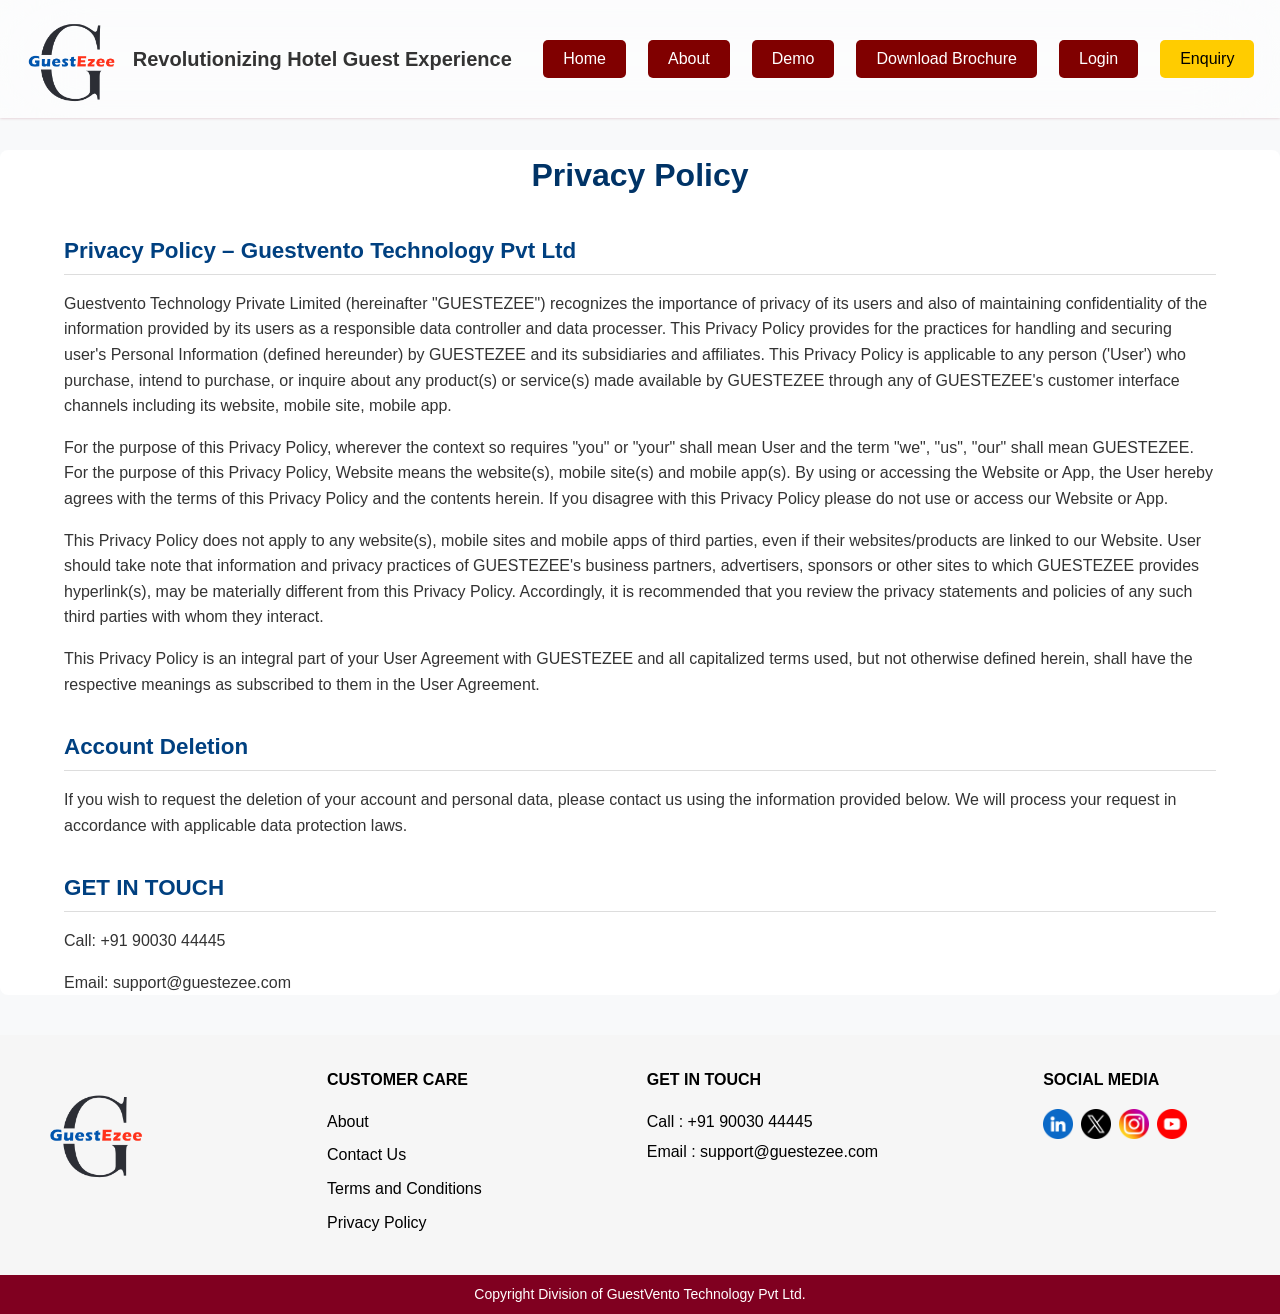
<file: privacy-policy.html>
<!DOCTYPE html>
<html lang="en">
<head>
  <meta charset="utf-8">
  <title>GuestEzee</title>
  <meta name="viewport" content="width=device-width, initial-scale=1">
  <meta name="google-site-verification" content="rcp7TY3hSANkybrjMVPwyh8KRG1GZWUCcIFVLgVCwmg" />
  <link rel="icon" type="image/png" sizes="16x16" href="assets/images/guestezee-newlogo.png">
  <link rel="stylesheet" href="https://cdnjs.cloudflare.com/ajax/libs/font-awesome/4.7.0/css/font-awesome.css"
    integrity="sha512-5A8nwdMOWrSz20fDsjczgUidUBR8liPYU+WymTZP1lmY9G6Oc7HlZv156XqnsgNUzTyMefFTcsFH/tnJE/+xBg=="
    crossorigin="anonymous" referrerpolicy="no-referrer" />
  <link rel="stylesheet" href="assets/css/common.css">
  <script type="application/ld+json">
  {
    "@context": "http://schema.org",
    "@type": "WebSite",
    "name": "GuestEzee",
    "url": "https://www.guestezee.com"
  }
  </script>
  <style>
    /* ===== Privacy Policy Page Styles ===== */
    .terms-container-ge {
      margin: 40px auto;
      padding: 0 5%;
      background: #fff;
      border-radius: 8px;
    }

    .terms-container-ge h1 {
      font-size: 2rem;
      color: #003366;
      margin-bottom: 1.5rem;
      text-align: center;
    }

    .terms-container-ge h2 {
      font-size: 1.4rem;
      color: #004080;
      margin-top: 2rem;
      margin-bottom: 1rem;
      border-bottom: 1px solid #ddd;
      padding-bottom: 5px;
    }

    .terms-container-ge p { margin-bottom: 1rem; line-height: 1.6; color: #333; }

    /* Inner pages (About/Demo/Terms/Privacy) use a full-width static header, not the home page's floating pill */
    @media (min-width: 640px) {
      body.inner-page .header-container {
        width: 100%;
        margin-left: 0;
        border-radius: 0;
        transform: none;
        top: 0;
        height: 118px;
      }
    }
  </style>
</head>
<body class="inner-page">

<!-- ===== ENQUIRY MODAL ===== -->
<div class="custom-modal" id="enquiryModal" style="display:none;" onclick="closeModalOutside(event)">
  <div class="custom-modal-content" style="border: none !important; position: relative;">
    <div onclick="event.stopPropagation()">
      <section class="register-section">
        <div class="register-container">
          <div class="header">
            <p>WANT TO KNOW ABOUT US?</p>
            <h1>Get in touch</h1>
          </div>
          <button type="button" onclick="closeEnquiryModal()" class="close" aria-label="Close">
            <span style="font-size: 2.5rem !important;font-weight: 100;" aria-hidden="true">&times;</span>
          </button>
          <div id="enquiry-alert" class="alert success" style="display:none;">
            <span class="alert-message"></span>
          </div>
          <form id="enquiryForm" class="gift-form" novalidate>
            <div class="form-group">
              <div class="left-col">
                <label for="eq-fullname">FULL NAME*</label>
                <input type="text" id="eq-fullname" name="fullname" required>
                <div class="invalid-feedback">Full name is required.</div>
              </div>
              <div class="right-col">
                <label for="eq-address1">ADDRESS LINE 1*</label>
                <input type="text" id="eq-address1" name="address1" required>
                <div class="invalid-feedback">Address is required.</div>
              </div>
              <div class="left-col">
                <label for="eq-email">EMAIL ADDRESS*</label>
                <input type="email" id="eq-email" name="email" required>
                <div class="invalid-feedback">Email is required.</div>
              </div>
              <div class="right-col">
                <label for="eq-address2">ADDRESS LINE 2*</label>
                <input type="text" id="eq-address2" name="address2" required>
                <div class="invalid-feedback">Address is required.</div>
              </div>
              <div class="left-col">
                <label for="eq-mobile">MOBILE NUMBER*</label>
                <input type="number" id="eq-mobile" name="mobile" required>
                <div class="invalid-feedback">Mobile number is required.</div>
              </div>
              <div class="right-col">
                <label for="eq-city">CITY*</label>
                <input type="text" id="eq-city" name="city" required>
                <div class="invalid-feedback">City is required.</div>
              </div>
              <div class="left-col">
                <label for="eq-organization">ORGANIZATION NAME*</label>
                <input type="text" id="eq-organization" name="organization" required>
                <div class="invalid-feedback">Organization name is required.</div>
              </div>
              <div class="right-col">
                <label for="eq-state">STATE*</label>
                <select id="eq-state" name="state" required>
                  <option value="" disabled selected>Select State</option>
                  <option>Andhra Pradesh</option><option>Arunachal Pradesh</option><option>Assam</option>
                  <option>Bihar</option><option>Chhattisgarh</option><option>Goa</option><option>Gujarat</option>
                  <option>Haryana</option><option>Himachal Pradesh</option><option>Jharkhand</option>
                  <option>Karnataka</option><option>Kerala</option><option>Madhya Pradesh</option>
                  <option>Maharashtra</option><option>Manipur</option><option>Meghalaya</option>
                  <option>Mizoram</option><option>Nagaland</option><option>Odisha</option><option>Punjab</option>
                  <option>Rajasthan</option><option>Sikkim</option><option>Tamil Nadu</option>
                  <option>Telangana</option><option>Tripura</option><option>Uttar Pradesh</option>
                  <option>Uttarakhand</option><option>West Bengal</option>
                  <option>Andaman and Nicobar Islands</option><option>Chandigarh</option>
                  <option>Dadra and Nagar Haveli and Daman and Diu</option><option>Delhi</option>
                  <option>Jammu and Kashmir</option><option>Ladakh</option><option>Lakshadweep</option>
                  <option>Puducherry</option>
                </select>
                <div class="invalid-feedback">State is required.</div>
              </div>
              <div class="number-input left-col">
                <label for="eq-rooms" style="text-wrap: nowrap" class="room-text">NUMBER OF ROOMS/KEYS*</label>
                <div class="btn-group">
                  <button type="button" class="increse-btn" onclick="changeRooms(-1)">-</button>
                  <input id="eq-rooms" type="number" value="1" min="1" name="rooms" required />
                  <button type="button" class="increse-btn" onclick="changeRooms(1)">+</button>
                </div>
              </div>
              <div style="display: flex;" class="right-col">
                <div>
                  <label for="eq-zipcode">PIN CODE*</label>
                  <input type="text" id="eq-zipcode" name="zipcode" class="zipcode" required>
                  <div class="invalid-feedback">Pincode is required.</div>
                </div>
                <div>
                  <label for="eq-country">COUNTRY*</label>
                  <select id="eq-country" name="country" required>
                    <option value="" disabled selected>Select Country</option>
                    <option>India</option>
                  </select>
                  <div class="invalid-feedback">Country is required.</div>
                </div>
              </div>
              <div class="full-width">
                <label for="eq-description">DESCRIPTION OF YOUR BUSINESS*</label>
                <textarea id="eq-description" name="description" rows="4" required></textarea>
                <div class="invalid-feedback">Description is required.</div>
              </div>
            </div>
            <div class="submit-btn">
              <button type="button" class="btn btn-primary" onclick="submitEnquiryForm()" style="background-color:#800000;color:#fff;padding:10px 75px;border:none;border-radius:5px;cursor:pointer;font-size:1em;">SUBMIT <i class="fa fa-arrow-right"></i></button>
            </div>
          </form>
        </div>
      </section>
    </div>
  </div>
</div>

<!-- ===== SUCCESS ALERT ===== -->
<div id="success-alert-global" class="alert success" style="display:none;">
  <span class="alert-message" id="global-alert-msg"></span>
</div>

<!-- ===== DESKTOP HEADER ===== -->
<div class="desktop-only">
  <div class="header-container">
    <div class="logo-section">
      <img alt="GuestEzee Logo" src="assets/images/page_1 1.png" class="logo" />
      <p class="Revolutionizing-text"> Revolutionizing Hotel Guest Experience</p>
    </div>
    <div class="header-buttons">
      <div><a href="index.html"><button class="btn-about">Home</button></a></div>
      <div><a href="about-us.html"><button class="btn-about">About</button></a></div>
      <div><a href="videos.html"><button class="btn-about">Demo</button></a></div>
      <div><button class="btn-contact-overlay" onclick="downloadBrochure()">Download Brochure</button></div>
      <div><button class="btn-login" onclick="toLogin()" style="background-color:#800000;color:white;padding:10px 20px;border:none;cursor:pointer;font-size:16px;border-radius:5px;">Login</button></div>
      <div><button class="btn-contact" onclick="openEnquiryModal()" style="background-color:#ffcc00;color:black;padding:10px 20px;border:none;cursor:pointer;font-size:16px;border-radius:5px;">Enquiry</button></div>
    </div>
  </div>
</div>

<!-- ===== MOBILE HEADER ===== -->
<div class="mobile-only">
  <div class="mobile-header" style="border-bottom: 1px solid #8b1538;">
    <button class="hamburger" style="margin-left: 10px;" onclick="toggleSidebar()">&#9776;</button>
    <p class="header-text" style="font-size: 10px;font-weight: 500;"> Revolutionizing Hotel Guest Experience</p>
    <img alt="GuestEzee Logo" style="margin-right: 10px;" src="assets/images/page_1 1.png" class="mobile-logo" />
  </div>

  <div class="sidebar" id="mobileSidebar" style="background: linear-gradient(90deg, rgb(255, 253, 240) 0%, rgb(255, 255, 255) 100%);">
    <button class="close-btn" onclick="toggleSidebar()">&times;</button>
    <a href="index.html">Home</a>
    <a href="about-us.html" onclick="toggleSidebar()">About</a>
    <a href="videos.html" onclick="toggleSidebar()">Demo</a>
    <a href="javascript:void(0)" onclick="downloadBrochure(); toggleSidebar();">Download Brochure</a>
    <button class="sidebar-btn" onclick="toLogin(); toggleSidebar()">Login</button>
    <button class="sidebar-btn" onclick="openEnquiryModal(); toggleSidebar()">Enquiry</button>
  </div>

  <div class="overlay" id="sidebarOverlay" style="display:none;" onclick="toggleSidebar()"></div>
</div>

<!-- ===== PRIVACY POLICY CONTENT ===== -->
<main class="terms-container-ge">
  <h1 class="desktop-only" style="margin-top: 13%;">Privacy Policy</h1>
  <h1 class="mobile-only">Privacy Policy</h1>

  <section>
    <h2>Privacy Policy – Guestvento Technology Pvt Ltd</h2>
    <p>Guestvento Technology Private Limited (hereinafter "GUESTEZEE") recognizes the importance of privacy of its users and also of maintaining confidentiality of the information provided by its users as a responsible data controller and data processer.
This Privacy Policy provides for the practices for handling and securing user's Personal Information (defined hereunder) by GUESTEZEE and its subsidiaries and affiliates.
This Privacy Policy is applicable to any person ('User') who purchase, intend to purchase, or inquire about any product(s) or service(s) made available by GUESTEZEE through any of GUESTEZEE's customer interface channels including its website, mobile site, mobile app.</p>
    <p>For the purpose of this Privacy Policy, wherever the context so requires "you" or "your" shall mean User and the term "we", "us", "our" shall mean GUESTEZEE. For the purpose of this Privacy Policy, Website means the website(s), mobile site(s) and mobile app(s).
By using or accessing the Website or App, the User hereby agrees with the terms of this Privacy Policy and the contents herein. If you disagree with this Privacy Policy please do not use or access our Website or App.</p>
    <p>This Privacy Policy does not apply to any website(s), mobile sites and mobile apps of third parties, even if their websites/products are linked to our Website. User should take note that information and privacy practices of GUESTEZEE's business partners, advertisers, sponsors or other sites to which GUESTEZEE provides hyperlink(s), may be materially different from this Privacy Policy. Accordingly, it is recommended that you review the privacy statements and policies of any such third parties with whom they interact.</p>
    <p>This Privacy Policy is an integral part of your User Agreement with GUESTEZEE and all capitalized terms used, but not otherwise defined herein, shall have the respective meanings as subscribed to them in the User Agreement.</p>
  </section>

  <section>
    <h2>Account Deletion</h2>
    <p>If you wish to request the deletion of your account and personal data, please contact us using the information provided below. We will process your request in accordance with applicable data protection laws.</p>
  </section>

  <section>
    <h2>GET IN TOUCH</h2>
    <p>Call: +91 90030 44445</p>
    <p>Email: support@guestezee.com</p>
  </section>
</main>

<!-- ===== FOOTER ===== -->
<footer class="footer-container">
  <div class="footer-logo mobile-only">
    <img src="assets/images/page_1 1.png" alt="Guestezee's Logo" />
  </div>
  <div class="footer-sections">
    <div class="footer-logo desktop-only">
      <img src="assets/images/page_1 1.png" alt="Guestezee's Logo" />
    </div>
    <div class="footer-column">
      <h6 style="color: black;">CUSTOMER CARE</h6>
      <ul>
        <li><a href="about-us.html" style="color: black !important;">About</a></li>
        <li><a onclick="openEnquiryModal()" style="color: black !important; cursor:pointer;">Contact Us</a></li>
        <li><a href="terms-conditions.html" style="color: black !important;">Terms and Conditions</a></li>
        <li><a href="privacy-policy.html" style="color: black !important;">Privacy Policy</a></li>
      </ul>
    </div>
    <div class="footer-column">
      <h6 style="color: black;">GET IN TOUCH</h6>
      <p style="color: black;">Call : +91 90030 44445</p>
      <p style="color: black;">Email : support@guestezee.com</p>
    </div>
    <div class="footer-column social-media">
      <h6 style="color: black;">SOCIAL MEDIA</h6>
      <div class="icons">
        <a href="https://www.linkedin.com/company/guestezee/" target="_blank" rel="noopener noreferrer">
          <img src="assets/images/new_social/linkedin (1).png" alt="linkedin" />
        </a>
        <a href="https://x.com/guestezee?s=21" target="_blank" rel="noopener noreferrer">
          <img src="assets/images/new_social/twitter (1).png" alt="Twitter" />
        </a>
        <a href="https://www.instagram.com/guestezee/" target="_blank" rel="noopener noreferrer">
          <img src="assets/images/new_social/social.png" alt="instagram" />
        </a>
        <a href="https://youtube.com/@guestezee?si=RiFpEavhaRThUb37" target="_blank" rel="noopener noreferrer">
          <img src="assets/images/new_social/youtube.png" alt="youtube" />
        </a>
      </div>
    </div>
  </div>
</footer>
<div class="guest-ezee-footer">
  Copyright Division of GuestVento Technology Pvt Ltd.
</div>

<!-- ===== BACK TO TOP ===== -->
<button class="top-button" onclick="topFunction()" id="myBtn" title="Go to top" style="display:none;"><i class="fa fa-angle-up"></i></button>

<!-- ===== JAVASCRIPT ===== -->
<script src="assets/js/common.js"></script>
</body>
</html>
</file>
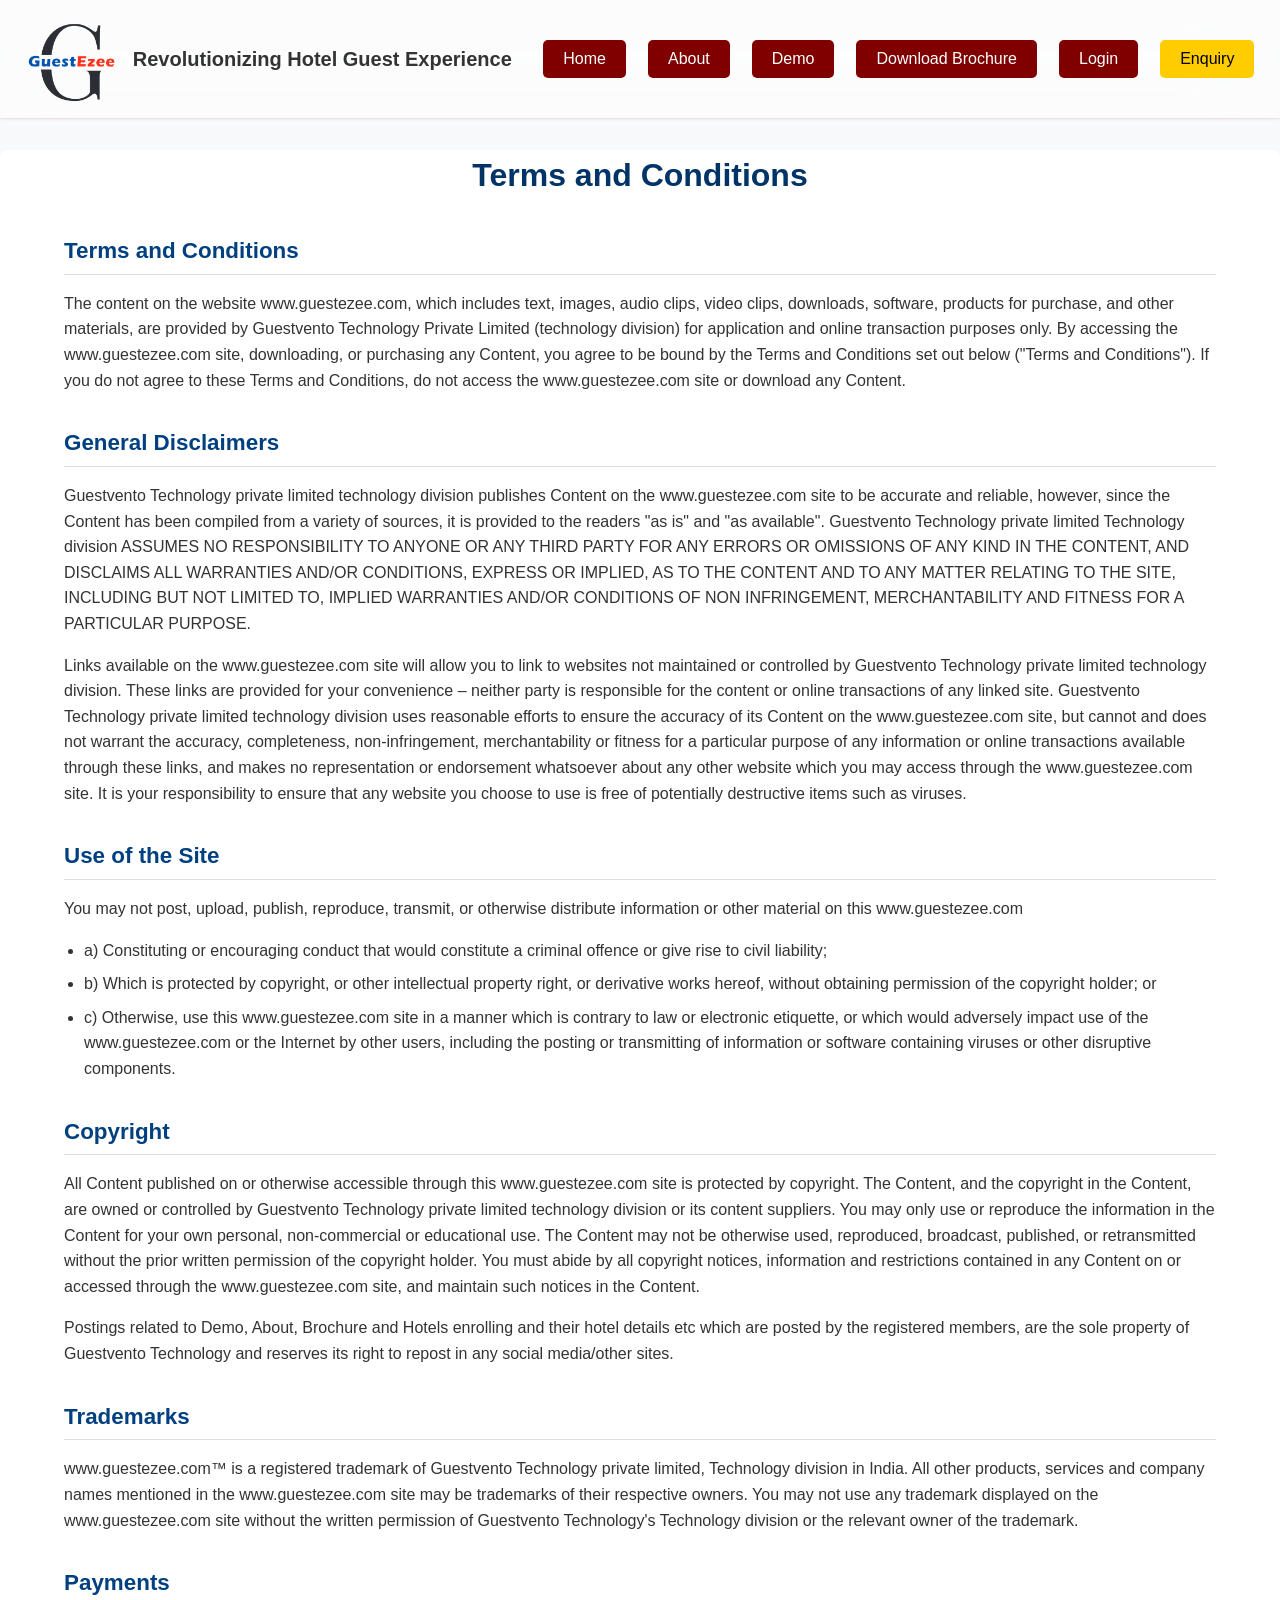
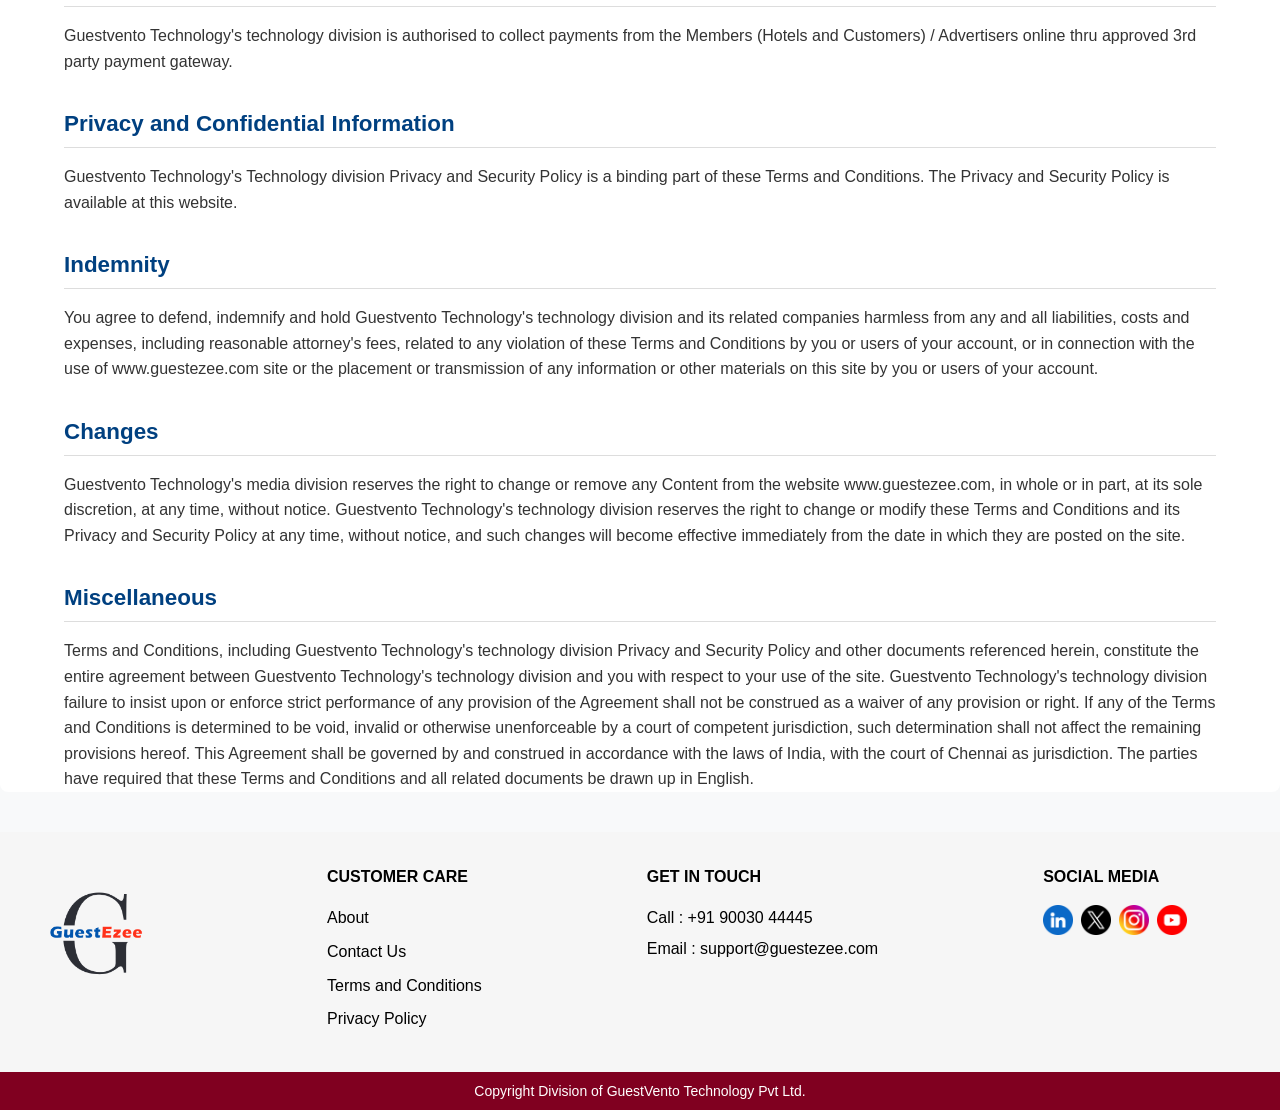
<file: terms-conditions.html>
<!DOCTYPE html>
<html lang="en">
<head>
  <meta charset="utf-8">
  <title>GuestEzee</title>
  <meta name="viewport" content="width=device-width, initial-scale=1">
  <meta name="google-site-verification" content="rcp7TY3hSANkybrjMVPwyh8KRG1GZWUCcIFVLgVCwmg" />
  <link rel="icon" type="image/png" sizes="16x16" href="assets/images/guestezee-newlogo.png">
  <link rel="stylesheet" href="https://cdnjs.cloudflare.com/ajax/libs/font-awesome/4.7.0/css/font-awesome.css"
    integrity="sha512-5A8nwdMOWrSz20fDsjczgUidUBR8liPYU+WymTZP1lmY9G6Oc7HlZv156XqnsgNUzTyMefFTcsFH/tnJE/+xBg=="
    crossorigin="anonymous" referrerpolicy="no-referrer" />
  <link rel="stylesheet" href="assets/css/common.css">
  <script type="application/ld+json">
  {
    "@context": "http://schema.org",
    "@type": "WebSite",
    "name": "GuestEzee",
    "url": "https://www.guestezee.com"
  }
  </script>
  <style>
    /* ===== Terms & Conditions Page Styles ===== */
    .terms-container-ge {
      margin: 40px auto;
      padding: 0 5%;
      background: #fff;
      border-radius: 8px;
    }

    .terms-container-ge h1 {
      font-size: 2rem;
      color: #003366;
      margin-bottom: 1.5rem;
      text-align: center;
    }

    .terms-container-ge h2 {
      font-size: 1.4rem;
      color: #004080;
      margin-top: 2rem;
      margin-bottom: 1rem;
      border-bottom: 1px solid #ddd;
      padding-bottom: 5px;
    }

    .terms-container-ge p { margin-bottom: 1rem; line-height: 1.6; color: #333; }

    .terms-container-ge ul {
      padding-left: 20px;
      list-style: disc;
    }

    .terms-container-ge ul li { margin-bottom: 0.5rem; line-height: 1.6; color: #333; }

    /* Inner pages (About/Demo/Terms/Privacy) use a full-width static header, not the home page's floating pill */
    @media (min-width: 640px) {
      body.inner-page .header-container {
        width: 100%;
        margin-left: 0;
        border-radius: 0;
        transform: none;
        top: 0;
        height: 118px;
      }
    }
  </style>
</head>
<body class="inner-page">

<!-- ===== ENQUIRY MODAL ===== -->
<div class="custom-modal" id="enquiryModal" style="display:none;" onclick="closeModalOutside(event)">
  <div class="custom-modal-content" style="border: none !important; position: relative;">
    <div onclick="event.stopPropagation()">
      <section class="register-section">
        <div class="register-container">
          <div class="header">
            <p>WANT TO KNOW ABOUT US?</p>
            <h1>Get in touch</h1>
          </div>
          <button type="button" onclick="closeEnquiryModal()" class="close" aria-label="Close">
            <span style="font-size: 2.5rem !important;font-weight: 100;" aria-hidden="true">&times;</span>
          </button>
          <div id="enquiry-alert" class="alert success" style="display:none;">
            <span class="alert-message"></span>
          </div>
          <form id="enquiryForm" class="gift-form" novalidate>
            <div class="form-group">
              <div class="left-col">
                <label for="eq-fullname">FULL NAME*</label>
                <input type="text" id="eq-fullname" name="fullname" required>
                <div class="invalid-feedback">Full name is required.</div>
              </div>
              <div class="right-col">
                <label for="eq-address1">ADDRESS LINE 1*</label>
                <input type="text" id="eq-address1" name="address1" required>
                <div class="invalid-feedback">Address is required.</div>
              </div>
              <div class="left-col">
                <label for="eq-email">EMAIL ADDRESS*</label>
                <input type="email" id="eq-email" name="email" required>
                <div class="invalid-feedback">Email is required.</div>
              </div>
              <div class="right-col">
                <label for="eq-address2">ADDRESS LINE 2*</label>
                <input type="text" id="eq-address2" name="address2" required>
                <div class="invalid-feedback">Address is required.</div>
              </div>
              <div class="left-col">
                <label for="eq-mobile">MOBILE NUMBER*</label>
                <input type="number" id="eq-mobile" name="mobile" required>
                <div class="invalid-feedback">Mobile number is required.</div>
              </div>
              <div class="right-col">
                <label for="eq-city">CITY*</label>
                <input type="text" id="eq-city" name="city" required>
                <div class="invalid-feedback">City is required.</div>
              </div>
              <div class="left-col">
                <label for="eq-organization">ORGANIZATION NAME*</label>
                <input type="text" id="eq-organization" name="organization" required>
                <div class="invalid-feedback">Organization name is required.</div>
              </div>
              <div class="right-col">
                <label for="eq-state">STATE*</label>
                <select id="eq-state" name="state" required>
                  <option value="" disabled selected>Select State</option>
                  <option>Andhra Pradesh</option><option>Arunachal Pradesh</option><option>Assam</option>
                  <option>Bihar</option><option>Chhattisgarh</option><option>Goa</option><option>Gujarat</option>
                  <option>Haryana</option><option>Himachal Pradesh</option><option>Jharkhand</option>
                  <option>Karnataka</option><option>Kerala</option><option>Madhya Pradesh</option>
                  <option>Maharashtra</option><option>Manipur</option><option>Meghalaya</option>
                  <option>Mizoram</option><option>Nagaland</option><option>Odisha</option><option>Punjab</option>
                  <option>Rajasthan</option><option>Sikkim</option><option>Tamil Nadu</option>
                  <option>Telangana</option><option>Tripura</option><option>Uttar Pradesh</option>
                  <option>Uttarakhand</option><option>West Bengal</option>
                  <option>Andaman and Nicobar Islands</option><option>Chandigarh</option>
                  <option>Dadra and Nagar Haveli and Daman and Diu</option><option>Delhi</option>
                  <option>Jammu and Kashmir</option><option>Ladakh</option><option>Lakshadweep</option>
                  <option>Puducherry</option>
                </select>
                <div class="invalid-feedback">State is required.</div>
              </div>
              <div class="number-input left-col">
                <label for="eq-rooms" style="text-wrap: nowrap" class="room-text">NUMBER OF ROOMS/KEYS*</label>
                <div class="btn-group">
                  <button type="button" class="increse-btn" onclick="changeRooms(-1)">-</button>
                  <input id="eq-rooms" type="number" value="1" min="1" name="rooms" required />
                  <button type="button" class="increse-btn" onclick="changeRooms(1)">+</button>
                </div>
              </div>
              <div style="display: flex;" class="right-col">
                <div>
                  <label for="eq-zipcode">PIN CODE*</label>
                  <input type="text" id="eq-zipcode" name="zipcode" class="zipcode" required>
                  <div class="invalid-feedback">Pincode is required.</div>
                </div>
                <div>
                  <label for="eq-country">COUNTRY*</label>
                  <select id="eq-country" name="country" required>
                    <option value="" disabled selected>Select Country</option>
                    <option>India</option>
                  </select>
                  <div class="invalid-feedback">Country is required.</div>
                </div>
              </div>
              <div class="full-width">
                <label for="eq-description">DESCRIPTION OF YOUR BUSINESS*</label>
                <textarea id="eq-description" name="description" rows="4" required></textarea>
                <div class="invalid-feedback">Description is required.</div>
              </div>
            </div>
            <div class="submit-btn">
              <button type="button" class="btn btn-primary" onclick="submitEnquiryForm()" style="background-color:#800000;color:#fff;padding:10px 75px;border:none;border-radius:5px;cursor:pointer;font-size:1em;">SUBMIT <i class="fa fa-arrow-right"></i></button>
            </div>
          </form>
        </div>
      </section>
    </div>
  </div>
</div>

<!-- ===== SUCCESS ALERT ===== -->
<div id="success-alert-global" class="alert success" style="display:none;">
  <span class="alert-message" id="global-alert-msg"></span>
</div>

<!-- ===== DESKTOP HEADER ===== -->
<div class="desktop-only">
  <div class="header-container">
    <div class="logo-section">
      <img alt="GuestEzee Logo" src="assets/images/page_1 1.png" class="logo" />
      <p class="Revolutionizing-text"> Revolutionizing Hotel Guest Experience</p>
    </div>
    <div class="header-buttons">
      <div><a href="index.html"><button class="btn-about">Home</button></a></div>
      <div><a href="about-us.html"><button class="btn-about">About</button></a></div>
      <div><a href="videos.html"><button class="btn-about">Demo</button></a></div>
      <div><button class="btn-contact-overlay" onclick="downloadBrochure()">Download Brochure</button></div>
      <div><button class="btn-login" onclick="toLogin()" style="background-color:#800000;color:white;padding:10px 20px;border:none;cursor:pointer;font-size:16px;border-radius:5px;">Login</button></div>
      <div><button class="btn-contact" onclick="openEnquiryModal()" style="background-color:#ffcc00;color:black;padding:10px 20px;border:none;cursor:pointer;font-size:16px;border-radius:5px;">Enquiry</button></div>
    </div>
  </div>
</div>

<!-- ===== MOBILE HEADER ===== -->
<div class="mobile-only">
  <div class="mobile-header" style="border-bottom: 1px solid #8b1538;">
    <button class="hamburger" style="margin-left: 10px;" onclick="toggleSidebar()">&#9776;</button>
    <p class="header-text" style="font-size: 10px;font-weight: 500;"> Revolutionizing Hotel Guest Experience</p>
    <img alt="GuestEzee Logo" style="margin-right: 10px;" src="assets/images/page_1 1.png" class="mobile-logo" />
  </div>

  <div class="sidebar" id="mobileSidebar" style="background: linear-gradient(90deg, rgb(255, 253, 240) 0%, rgb(255, 255, 255) 100%);">
    <button class="close-btn" onclick="toggleSidebar()">&times;</button>
    <a href="index.html">Home</a>
    <a href="about-us.html" onclick="toggleSidebar()">About</a>
    <a href="videos.html" onclick="toggleSidebar()">Demo</a>
    <a href="javascript:void(0)" onclick="downloadBrochure(); toggleSidebar();">Download Brochure</a>
    <button class="sidebar-btn" onclick="toLogin(); toggleSidebar()">Login</button>
    <button class="sidebar-btn" onclick="openEnquiryModal(); toggleSidebar()">Enquiry</button>
  </div>

  <div class="overlay" id="sidebarOverlay" style="display:none;" onclick="toggleSidebar()"></div>
</div>

<!-- ===== TERMS AND CONDITIONS CONTENT ===== -->
<main class="terms-container-ge">
  <h1 class="desktop-only" style="margin-top: 13%;">Terms and Conditions</h1>
  <h1 class="mobile-only">Terms and Conditions</h1>

  <section>
    <h2>Terms and Conditions</h2>
    <p>The content on the website www.guestezee.com, which includes text, images, audio clips, video clips, downloads, software, products for purchase, and other materials, are provided by Guestvento Technology Private Limited (technology division) for application and online transaction purposes only. By accessing the www.guestezee.com site, downloading, or purchasing any Content, you agree to be bound by the Terms and Conditions set out below ("Terms and Conditions"). If you do not agree to these Terms and Conditions, do not access the www.guestezee.com site or download any Content.</p>
  </section>

  <section>
    <h2>General Disclaimers</h2>
    <p>Guestvento Technology private limited technology division publishes Content on the www.guestezee.com site to be accurate and reliable, however, since the Content has been compiled from a variety of sources, it is provided to the readers "as is" and "as available". Guestvento Technology private limited Technology division ASSUMES NO RESPONSIBILITY TO ANYONE OR ANY THIRD PARTY FOR ANY ERRORS OR OMISSIONS OF ANY KIND IN THE CONTENT, AND DISCLAIMS ALL WARRANTIES AND/OR CONDITIONS, EXPRESS OR IMPLIED, AS TO THE CONTENT AND TO ANY MATTER RELATING TO THE SITE, INCLUDING BUT NOT LIMITED TO, IMPLIED WARRANTIES AND/OR CONDITIONS OF NON INFRINGEMENT, MERCHANTABILITY AND FITNESS FOR A PARTICULAR PURPOSE.</p>
    <p>Links available on the www.guestezee.com site will allow you to link to websites not maintained or controlled by Guestvento Technology private limited technology division. These links are provided for your convenience – neither party is responsible for the content or online transactions of any linked site. Guestvento Technology private limited technology division uses reasonable efforts to ensure the accuracy of its Content on the www.guestezee.com site, but cannot and does not warrant the accuracy, completeness, non-infringement, merchantability or fitness for a particular purpose of any information or online transactions available through these links, and makes no representation or endorsement whatsoever about any other website which you may access through the www.guestezee.com site. It is your responsibility to ensure that any website you choose to use is free of potentially destructive items such as viruses.</p>
  </section>

  <section>
    <h2>Use of the Site</h2>
    <p>You may not post, upload, publish, reproduce, transmit, or otherwise distribute information or other material on this www.guestezee.com</p>
    <ul>
      <li>a) Constituting or encouraging conduct that would constitute a criminal offence or give rise to civil liability;</li>
      <li>b) Which is protected by copyright, or other intellectual property right, or derivative works hereof, without obtaining permission of the copyright holder; or</li>
      <li>c) Otherwise, use this www.guestezee.com site in a manner which is contrary to law or electronic etiquette, or which would adversely impact use of the www.guestezee.com or the Internet by other users, including the posting or transmitting of information or software containing viruses or other disruptive components.</li>
    </ul>
  </section>

  <section>
    <h2>Copyright</h2>
    <p>All Content published on or otherwise accessible through this www.guestezee.com site is protected by copyright. The Content, and the copyright in the Content, are owned or controlled by Guestvento Technology private limited technology division or its content suppliers. You may only use or reproduce the information in the Content for your own personal, non-commercial or educational use. The Content may not be otherwise used, reproduced, broadcast, published, or retransmitted without the prior written permission of the copyright holder. You must abide by all copyright notices, information and restrictions contained in any Content on or accessed through the www.guestezee.com site, and maintain such notices in the Content.</p>
    <p>Postings related to Demo, About, Brochure and Hotels enrolling and their hotel details etc which are posted by the registered members, are the sole property of Guestvento Technology and reserves its right to repost in any social media/other sites.</p>
  </section>

  <section>
    <h2>Trademarks</h2>
    <p>www.guestezee.com™ is a registered trademark of Guestvento Technology private limited, Technology division in India. All other products, services and company names mentioned in the www.guestezee.com site may be trademarks of their respective owners. You may not use any trademark displayed on the www.guestezee.com site without the written permission of Guestvento Technology's Technology division or the relevant owner of the trademark.</p>
  </section>

  <section>
    <h2>Payments</h2>
    <p>Guestvento Technology's technology division is authorised to collect payments from the Members (Hotels and Customers) / Advertisers online thru approved 3rd party payment gateway.</p>
  </section>

  <section>
    <h2>Privacy and Confidential Information</h2>
    <p>Guestvento Technology's Technology division Privacy and Security Policy is a binding part of these Terms and Conditions. The Privacy and Security Policy is available at this website.</p>
  </section>

  <section>
    <h2>Indemnity</h2>
    <p>You agree to defend, indemnify and hold Guestvento Technology's technology division and its related companies harmless from any and all liabilities, costs and expenses, including reasonable attorney's fees, related to any violation of these Terms and Conditions by you or users of your account, or in connection with the use of www.guestezee.com site or the placement or transmission of any information or other materials on this site by you or users of your account.</p>
  </section>

  <section>
    <h2>Changes</h2>
    <p>Guestvento Technology's media division reserves the right to change or remove any Content from the website www.guestezee.com, in whole or in part, at its sole discretion, at any time, without notice. Guestvento Technology's technology division reserves the right to change or modify these Terms and Conditions and its Privacy and Security Policy at any time, without notice, and such changes will become effective immediately from the date in which they are posted on the site.</p>
  </section>

  <section>
    <h2>Miscellaneous</h2>
    <p>Terms and Conditions, including Guestvento Technology's technology division Privacy and Security Policy and other documents referenced herein, constitute the entire agreement between Guestvento Technology's technology division and you with respect to your use of the site. Guestvento Technology's technology division failure to insist upon or enforce strict performance of any provision of the Agreement shall not be construed as a waiver of any provision or right. If any of the Terms and Conditions is determined to be void, invalid or otherwise unenforceable by a court of competent jurisdiction, such determination shall not affect the remaining provisions hereof. This Agreement shall be governed by and construed in accordance with the laws of India, with the court of Chennai as jurisdiction. The parties have required that these Terms and Conditions and all related documents be drawn up in English.</p>
  </section>
</main>

<!-- ===== FOOTER ===== -->
<footer class="footer-container">
  <div class="footer-logo mobile-only">
    <img src="assets/images/page_1 1.png" alt="Guestezee's Logo" />
  </div>
  <div class="footer-sections">
    <div class="footer-logo desktop-only">
      <img src="assets/images/page_1 1.png" alt="Guestezee's Logo" />
    </div>
    <div class="footer-column">
      <h6 style="color: black;">CUSTOMER CARE</h6>
      <ul>
        <li><a href="about-us.html" style="color: black !important;">About</a></li>
        <li><a onclick="openEnquiryModal()" style="color: black !important; cursor:pointer;">Contact Us</a></li>
        <li><a href="terms-conditions.html" style="color: black !important;">Terms and Conditions</a></li>
        <li><a href="privacy-policy.html" style="color: black !important;">Privacy Policy</a></li>
      </ul>
    </div>
    <div class="footer-column">
      <h6 style="color: black;">GET IN TOUCH</h6>
      <p style="color: black;">Call : +91 90030 44445</p>
      <p style="color: black;">Email : support@guestezee.com</p>
    </div>
    <div class="footer-column social-media">
      <h6 style="color: black;">SOCIAL MEDIA</h6>
      <div class="icons">
        <a href="https://www.linkedin.com/company/guestezee/" target="_blank" rel="noopener noreferrer">
          <img src="assets/images/new_social/linkedin (1).png" alt="linkedin" />
        </a>
        <a href="https://x.com/guestezee?s=21" target="_blank" rel="noopener noreferrer">
          <img src="assets/images/new_social/twitter (1).png" alt="Twitter" />
        </a>
        <a href="https://www.instagram.com/guestezee/" target="_blank" rel="noopener noreferrer">
          <img src="assets/images/new_social/social.png" alt="instagram" />
        </a>
        <a href="https://youtube.com/@guestezee?si=RiFpEavhaRThUb37" target="_blank" rel="noopener noreferrer">
          <img src="assets/images/new_social/youtube.png" alt="youtube" />
        </a>
      </div>
    </div>
  </div>
</footer>
<div class="guest-ezee-footer">
  Copyright Division of GuestVento Technology Pvt Ltd.
</div>

<!-- ===== BACK TO TOP ===== -->
<button class="top-button" onclick="topFunction()" id="myBtn" title="Go to top" style="display:none;"><i class="fa fa-angle-up"></i></button>

<!-- ===== JAVASCRIPT ===== -->
<script src="assets/js/common.js"></script>
</body>
</html>
</file>
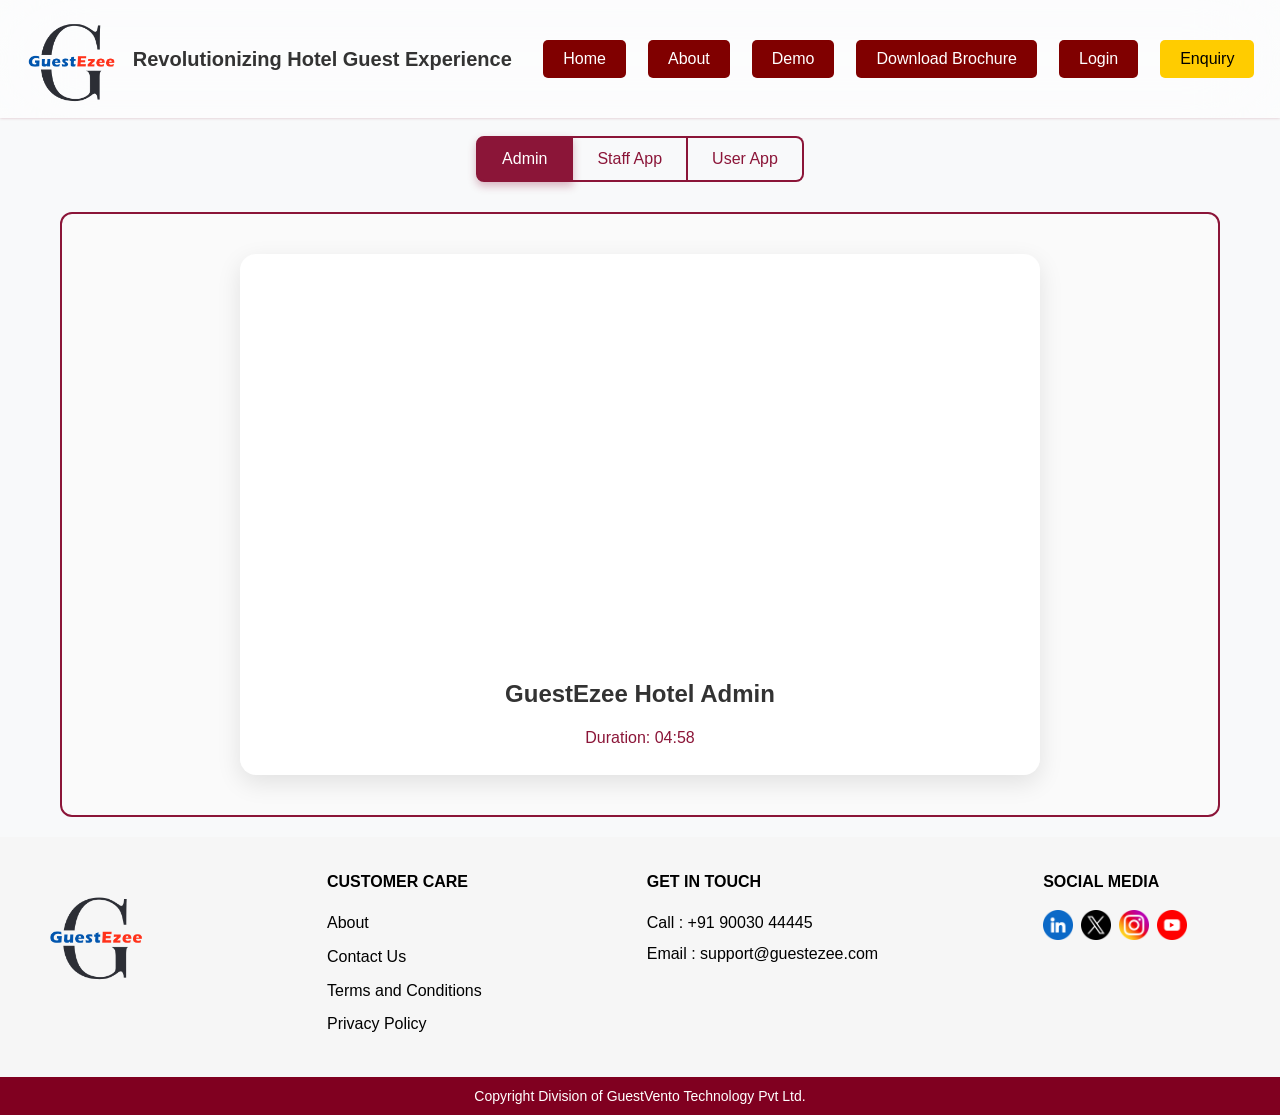
<file: videos.html>
<!DOCTYPE html>
<html lang="en">

<head>
  <meta charset="utf-8">
  <title>GuestEzee</title>
  <meta name="viewport" content="width=device-width, initial-scale=1">
  <meta name="google-site-verification" content="rcp7TY3hSANkybrjMVPwyh8KRG1GZWUCcIFVLgVCwmg" />
  <link rel="icon" type="image/png" sizes="16x16" href="assets/images/guestezee-newlogo.png">
  <link rel="stylesheet" href="https://cdnjs.cloudflare.com/ajax/libs/font-awesome/4.7.0/css/font-awesome.css"
    integrity="sha512-5A8nwdMOWrSz20fDsjczgUidUBR8liPYU+WymTZP1lmY9G6Oc7HlZv156XqnsgNUzTyMefFTcsFH/tnJE/+xBg=="
    crossorigin="anonymous" referrerpolicy="no-referrer" />
  <link rel="stylesheet" href="assets/css/common.css">
  <script type="application/ld+json">
  {
    "@context": "http://schema.org",
    "@type": "WebSite",
    "name": "GuestEzee",
    "url": "https://www.guestezee.com"
  }
  </script>
  <style>
    /* ===== GuestEzee Videos (Demo) Page Styles ===== */
    .videos-container {
      width: 100%;
      max-width: 1200px;
      margin: 0 auto;
      padding: 20px;
      box-sizing: border-box;
    }

    .tab-navigation {
      display: flex;
      justify-content: center;
      gap: 0;
      margin-bottom: 30px;
    }

    .tab-navigation .tab-button {
      padding: 12px 24px;
      border: 2px solid #8b1538;
      background: transparent;
      color: #8b1538;
      font-size: 16px;
      font-weight: 500;
      cursor: pointer;
      transition: all 0.3s ease;
      border-radius: 0;
      outline: none;
    }

    .tab-navigation .tab-button:first-child {
      border-radius: 8px 0 0 8px;
    }

    .tab-navigation .tab-button:last-child {
      border-radius: 0 8px 8px 0;
    }

    .tab-navigation .tab-button:not(:first-child) {
      border-left: none;
    }

    .tab-navigation .tab-button:hover {
      background: rgba(139, 21, 56, 0.1);
      transform: translateY(-2px);
    }

    .tab-navigation .tab-button.active {
      background: #8b1538;
      color: white;
      box-shadow: 0 4px 8px rgba(139, 21, 56, 0.3);
    }

    .video-content-container {
      border: 2px solid #8b1538;
      border-radius: 12px;
      padding: 40px;
      min-height: 500px;
      background: #fafafa;
      display: flex;
      align-items: center;
      justify-content: center;
    }

    .single-video-wrapper {
      width: 100%;
      max-width: 800px;
    }

    .video-card {
      background: white;
      border-radius: 16px;
      overflow: hidden;
      box-shadow: 0 8px 25px rgba(0, 0, 0, 0.1);
      transition: all 0.3s ease;
    }

    .video-thumbnail-vd {
      position: relative;
      width: 100%;
      height: 400px;
      overflow: hidden;
    }

    .video-thumbnail-vd .youtube-wrapper,
    .video-thumbnail-vd #player {
      width: 100%;
      height: 100%;
    }

    .video-fallback {
      position: relative;
      width: 100%;
      height: 100%;
      background-color: #000;
    }

    .video-fallback img {
      width: 100%;
      height: 100%;
      object-fit: cover;
      opacity: 0.6;
    }

    .video-fallback-btn {
      position: absolute;
      top: 50%;
      left: 50%;
      transform: translate(-50%, -50%);
      display: inline-flex;
      align-items: center;
      gap: 10px;
      background-color: #8b1538;
      color: #fff;
      padding: 12px 28px;
      border-radius: 30px;
      text-decoration: none;
      font-weight: 600;
      font-size: 16px;
      white-space: nowrap;
      box-shadow: 0 4px 12px rgba(0, 0, 0, 0.4);
      transition: transform 0.2s ease;
    }

    .video-fallback-btn:hover {
      transform: translate(-50%, -50%) scale(1.05);
    }

    .video-info {
      padding: 24px;
      text-align: center;
    }

    .video-title {
      font-size: 24px;
      font-weight: 700;
      color: #333;
      margin: 0 0 16px 0;
      line-height: 1.3;
    }

    .video-meta {
      display: flex;
      justify-content: center;
      gap: 24px;
      flex-wrap: wrap;
    }

    .video-duration-text {
      font-size: 16px;
      font-weight: 500;
      color: #8b1538;
    }

    @media screen and (max-width: 768px) {
      .single-video-wrapper {
        max-width: 100%;
      }

      .video-thumbnail-vd {
        height: 300px;
      }

      .video-title {
        font-size: 22px;
      }
    }

    @media screen and (max-width: 480px) {
      .tab-navigation {
        flex-direction: column;
        align-items: center;
        gap: 0;
      }

      .tab-navigation .tab-button {
        width: 100%;
        max-width: 300px;
      }

      .tab-navigation .tab-button:first-child {
        border-radius: 8px 8px 0 0;
      }

      .tab-navigation .tab-button:last-child {
        border-radius: 0 0 8px 8px;
      }

      .tab-navigation .tab-button:not(:first-child) {
        border-left: 2px solid #8b1538;
        border-top: none;
      }
    }

    @media screen and (max-width: 412px) and (min-height: 800px) {
      .videos-container {
        padding: 18px;
      }

      .tab-navigation {
        margin-bottom: 25px;
      }

      .tab-navigation .tab-button {
        padding: 11px 18px;
        font-size: 15px;
      }

      .video-content-container {
        padding: 25px 18px;
        min-height: 450px;
      }

      .video-thumbnail-vd {
        height: 250px;
      }

      .video-info {
        padding: 20px;
      }

      .video-title {
        font-size: 20px;
        margin-bottom: 14px;
      }

      .video-meta {
        gap: 16px;
      }

      .video-duration-text {
        font-size: 15px;
      }
    }

    @media screen and (max-width: 360px) and (min-height: 600px) {
      .videos-container {
        padding: 15px;
      }

      .tab-navigation {
        margin-bottom: 20px;
      }

      .tab-navigation .tab-button {
        padding: 10px 16px;
        font-size: 14px;
      }

      .tab-navigation .tab-button:first-child {
        border-radius: 6px 0 0 6px;
      }

      .tab-navigation .tab-button:last-child {
        border-radius: 0 6px 6px 0;
      }

      .video-content-container {
        padding: 20px 15px;
        min-height: 400px;
      }

      .video-thumbnail-vd {
        height: 200px;
      }

      .video-info {
        padding: 16px;
      }

      .video-title {
        font-size: 18px;
        margin-bottom: 12px;
      }

      .video-meta {
        flex-direction: column;
        gap: 8px;
      }

      .video-duration-text {
        font-size: 14px;
      }
    }

    /* Inner pages (About/Demo/Terms/Privacy) use a full-width static header, not the home page's floating pill */
    @media (min-width: 640px) {
      body.inner-page .header-container {
        width: 100%;
        margin-left: 0;
        border-radius: 0;
        transform: none;
        top: 0;
        height: 118px;
      }
    }
  </style>
</head>

<body class="inner-page">

  <!-- ===== ENQUIRY MODAL ===== -->
  <div class="custom-modal" id="enquiryModal" style="display:none;" onclick="closeModalOutside(event)">
    <div class="custom-modal-content" style="border: none !important; position: relative;">
      <div onclick="event.stopPropagation()">
        <section class="register-section">
          <div class="register-container">
            <div class="header">
              <p>WANT TO KNOW ABOUT US?</p>
              <h1>Get in touch</h1>
            </div>
            <button type="button" onclick="closeEnquiryModal()" class="close" aria-label="Close">
              <span style="font-size: 2.5rem !important;font-weight: 100;" aria-hidden="true">&times;</span>
            </button>
            <div id="enquiry-alert" class="alert success" style="display:none;">
              <span class="alert-message"></span>
            </div>
            <form id="enquiryForm" class="gift-form" novalidate>
              <div class="form-group">
                <div class="left-col">
                  <label for="eq-fullname">FULL NAME*</label>
                  <input type="text" id="eq-fullname" name="fullname" required>
                  <div class="invalid-feedback">Full name is required.</div>
                </div>
                <div class="right-col">
                  <label for="eq-address1">ADDRESS LINE 1*</label>
                  <input type="text" id="eq-address1" name="address1" required>
                  <div class="invalid-feedback">Address is required.</div>
                </div>
                <div class="left-col">
                  <label for="eq-email">EMAIL ADDRESS*</label>
                  <input type="email" id="eq-email" name="email" required>
                  <div class="invalid-feedback">Email is required.</div>
                </div>
                <div class="right-col">
                  <label for="eq-address2">ADDRESS LINE 2*</label>
                  <input type="text" id="eq-address2" name="address2" required>
                  <div class="invalid-feedback">Address is required.</div>
                </div>
                <div class="left-col">
                  <label for="eq-mobile">MOBILE NUMBER*</label>
                  <input type="number" id="eq-mobile" name="mobile" required>
                  <div class="invalid-feedback">Mobile number is required.</div>
                </div>
                <div class="right-col">
                  <label for="eq-city">CITY*</label>
                  <input type="text" id="eq-city" name="city" required>
                  <div class="invalid-feedback">City is required.</div>
                </div>
                <div class="left-col">
                  <label for="eq-organization">ORGANIZATION NAME*</label>
                  <input type="text" id="eq-organization" name="organization" required>
                  <div class="invalid-feedback">Organization name is required.</div>
                </div>
                <div class="right-col">
                  <label for="eq-state">STATE*</label>
                  <select id="eq-state" name="state" required>
                    <option value="" disabled selected>Select State</option>
                    <option>Andhra Pradesh</option>
                    <option>Arunachal Pradesh</option>
                    <option>Assam</option>
                    <option>Bihar</option>
                    <option>Chhattisgarh</option>
                    <option>Goa</option>
                    <option>Gujarat</option>
                    <option>Haryana</option>
                    <option>Himachal Pradesh</option>
                    <option>Jharkhand</option>
                    <option>Karnataka</option>
                    <option>Kerala</option>
                    <option>Madhya Pradesh</option>
                    <option>Maharashtra</option>
                    <option>Manipur</option>
                    <option>Meghalaya</option>
                    <option>Mizoram</option>
                    <option>Nagaland</option>
                    <option>Odisha</option>
                    <option>Punjab</option>
                    <option>Rajasthan</option>
                    <option>Sikkim</option>
                    <option>Tamil Nadu</option>
                    <option>Telangana</option>
                    <option>Tripura</option>
                    <option>Uttar Pradesh</option>
                    <option>Uttarakhand</option>
                    <option>West Bengal</option>
                    <option>Andaman and Nicobar Islands</option>
                    <option>Chandigarh</option>
                    <option>Dadra and Nagar Haveli and Daman and Diu</option>
                    <option>Delhi</option>
                    <option>Jammu and Kashmir</option>
                    <option>Ladakh</option>
                    <option>Lakshadweep</option>
                    <option>Puducherry</option>
                  </select>
                  <div class="invalid-feedback">State is required.</div>
                </div>
                <div class="number-input left-col">
                  <label for="eq-rooms" style="text-wrap: nowrap" class="room-text">NUMBER OF ROOMS/KEYS*</label>
                  <div class="btn-group">
                    <button type="button" class="increse-btn" onclick="changeRooms(-1)">-</button>
                    <input id="eq-rooms" type="number" value="1" min="1" name="rooms" required />
                    <button type="button" class="increse-btn" onclick="changeRooms(1)">+</button>
                  </div>
                </div>
                <div style="display: flex;" class="right-col">
                  <div>
                    <label for="eq-zipcode">PIN CODE*</label>
                    <input type="text" id="eq-zipcode" name="zipcode" class="zipcode" required>
                    <div class="invalid-feedback">Pincode is required.</div>
                  </div>
                  <div>
                    <label for="eq-country">COUNTRY*</label>
                    <select id="eq-country" name="country" required>
                      <option value="" disabled selected>Select Country</option>
                      <option>India</option>
                    </select>
                    <div class="invalid-feedback">Country is required.</div>
                  </div>
                </div>
                <div class="full-width">
                  <label for="eq-description">DESCRIPTION OF YOUR BUSINESS*</label>
                  <textarea id="eq-description" name="description" rows="4" required></textarea>
                  <div class="invalid-feedback">Description is required.</div>
                </div>
              </div>
              <div class="submit-btn">
                <button type="button" class="btn btn-primary" onclick="submitEnquiryForm()"
                  style="background-color:#800000;color:#fff;padding:10px 75px;border:none;border-radius:5px;cursor:pointer;font-size:1em;">SUBMIT
                  <i class="fa fa-arrow-right"></i></button>
              </div>
            </form>
          </div>
        </section>
      </div>
    </div>
  </div>

  <!-- ===== SUCCESS ALERT ===== -->
  <div id="success-alert-global" class="alert success" style="display:none;">
    <span class="alert-message" id="global-alert-msg"></span>
  </div>

  <!-- ===== DESKTOP HEADER ===== -->
  <div class="desktop-only">
    <div class="header-container">
      <div class="logo-section">
        <img alt="GuestEzee Logo" src="assets/images/page_1 1.png" class="logo" />
        <p class="Revolutionizing-text"> Revolutionizing Hotel Guest Experience</p>
      </div>
      <div class="header-buttons">
        <div><a href="index.html"><button class="btn-about">Home</button></a></div>
        <div><a href="about-us.html"><button class="btn-about">About</button></a></div>
        <div><a href="videos.html"><button class="btn-about">Demo</button></a></div>
        <div><button class="btn-contact-overlay" onclick="downloadBrochure()">Download Brochure</button></div>
        <div><button class="btn-login" onclick="toLogin()"
            style="background-color:#800000;color:white;padding:10px 20px;border:none;cursor:pointer;font-size:16px;border-radius:5px;">Login</button>
        </div>
        <div><button class="btn-contact" onclick="openEnquiryModal()"
            style="background-color:#ffcc00;color:black;padding:10px 20px;border:none;cursor:pointer;font-size:16px;border-radius:5px;">Enquiry</button>
        </div>
      </div>
    </div>
  </div>

  <!-- ===== MOBILE HEADER ===== -->
  <div class="mobile-only">
    <div class="mobile-header" style="border-bottom: 1px solid #8b1538;">
      <button class="hamburger" style="margin-left: 10px;" onclick="toggleSidebar()">&#9776;</button>
      <p class="header-text" style="font-size: 10px;font-weight: 500;"> Revolutionizing Hotel Guest Experience</p>
      <img alt="GuestEzee Logo" style="margin-right: 10px;" src="assets/images/page_1 1.png" class="mobile-logo" />
    </div>

    <div class="sidebar" id="mobileSidebar"
      style="background: linear-gradient(90deg, rgb(255, 253, 240) 0%, rgb(255, 255, 255) 100%);">
      <button class="close-btn" onclick="toggleSidebar()">&times;</button>
      <a href="index.html">Home</a>
      <a href="about-us.html" onclick="toggleSidebar()">About</a>
      <a href="videos.html" onclick="toggleSidebar()">Demo</a>
      <a href="javascript:void(0)" onclick="downloadBrochure(); toggleSidebar();">Download Brochure</a>
      <button class="sidebar-btn" onclick="toLogin(); toggleSidebar()">Login</button>
      <button class="sidebar-btn" onclick="openEnquiryModal(); toggleSidebar()">Enquiry</button>
    </div>

    <div class="overlay" id="sidebarOverlay" style="display:none;" onclick="toggleSidebar()"></div>
  </div>

  <!-- ===== VIDEOS (DEMO) CONTENT ===== -->
  <div class="videos-container">
    <div class="desktop-only">
      <div class="tab-navigation" style="margin-top: 10%;">
        <button class="tab-button active" data-tab="admin" onclick="selectTab('admin')">Admin</button>
        <button class="tab-button" data-tab="staff" onclick="selectTab('staff')">Staff App</button>
        <button class="tab-button" data-tab="user" onclick="selectTab('user')">User App</button>
      </div>
    </div>
    <div class="mobile-only">
      <div class="tab-navigation">
        <button class="tab-button active" data-tab="admin" onclick="selectTab('admin')">Admin</button>
        <button class="tab-button" data-tab="staff" onclick="selectTab('staff')">Staff App</button>
        <button class="tab-button" data-tab="user" onclick="selectTab('user')">User App</button>
      </div>
    </div>

    <div class="video-content-container">
      <div class="single-video-wrapper">
        <div class="video-card">
          <div class="video-thumbnail-vd">
            <div class="youtube-wrapper">
              <div id="player"></div>
            </div>
          </div>
          <div class="video-info">
            <h2 class="video-title" id="videoTitle">GuestEzee Hotel Admin</h2>
            <div class="video-meta">
              <span class="video-duration-text" id="videoDuration">Duration: 04:58</span>
            </div>
          </div>
        </div>
      </div>
    </div>
  </div>

  <!-- ===== FOOTER ===== -->
  <footer class="footer-container">
    <div class="footer-logo mobile-only">
      <img src="assets/images/page_1 1.png" alt="Guestezee's Logo" />
    </div>
    <div class="footer-sections">
      <div class="footer-logo desktop-only">
        <img src="assets/images/page_1 1.png" alt="Guestezee's Logo" />
      </div>
      <div class="footer-column">
        <h6 style="color: black;">CUSTOMER CARE</h6>
        <ul>
          <li><a href="about-us.html" style="color: black !important;">About</a></li>
          <li><a onclick="openEnquiryModal()" style="color: black !important; cursor:pointer;">Contact Us</a></li>
          <li><a href="terms-conditions.html" style="color: black !important;">Terms and Conditions</a></li>
          <li><a href="privacy-policy.html" style="color: black !important;">Privacy Policy</a></li>
        </ul>
      </div>
      <div class="footer-column">
        <h6 style="color: black;">GET IN TOUCH</h6>
        <p style="color: black;">Call : +91 90030 44445</p>
        <p style="color: black;">Email : support@guestezee.com</p>
      </div>
      <div class="footer-column social-media">
        <h6 style="color: black;">SOCIAL MEDIA</h6>
        <div class="icons">
          <a href="https://www.linkedin.com/company/guestezee/" target="_blank" rel="noopener noreferrer">
            <img src="assets/images/new_social/linkedin (1).png" alt="linkedin" />
          </a>
          <a href="https://x.com/guestezee?s=21" target="_blank" rel="noopener noreferrer">
            <img src="assets/images/new_social/twitter (1).png" alt="Twitter" />
          </a>
          <a href="https://www.instagram.com/guestezee/" target="_blank" rel="noopener noreferrer">
            <img src="assets/images/new_social/social.png" alt="instagram" />
          </a>
          <a href="https://youtube.com/@guestezee?si=RiFpEavhaRThUb37" target="_blank" rel="noopener noreferrer">
            <img src="assets/images/new_social/youtube.png" alt="youtube" />
          </a>
        </div>
      </div>
    </div>
  </footer>
  <div class="guest-ezee-footer">
    Copyright Division of GuestVento Technology Pvt Ltd.
  </div>

  <!-- ===== BACK TO TOP ===== -->
  <button class="top-button" onclick="topFunction()" id="myBtn" title="Go to top" style="display:none;"><i
      class="fa fa-angle-up"></i></button>

  <!-- ===== JAVASCRIPT ===== -->
  <script src="assets/js/common.js"></script>
  <script>
    var VIDEOS = {
      admin: { title: 'GuestEzee Hotel Admin', videoId: 'pUMSmfYio5k', duration: '04:58' },
      staff: { title: 'GuestEzee Staff App', videoId: 'pEoUoAxOI08', duration: '02:04' },
      user: { title: 'GuestEzee Guest App', videoId: 'Zyl53nbRh5s', duration: '02:08' }
    };

    var activeTab = 'admin';
    var player = null;
    var ytApiReady = false;
    var loadToken = 0;

    function onYouTubeIframeAPIReady() {
      ytApiReady = true;
      loadPlayer();
    }

    function showVideoFallback(videoId, title) {
      var container = document.getElementById('player');
      container.innerHTML =
        '<div class="video-fallback">' +
        '<img src="https://img.youtube.com/vi/' + videoId + '/hqdefault.jpg" alt="' + title + '" />' +
        '<a href="https://www.youtube.com/watch?v=' + videoId + '" target="_blank" rel="noopener noreferrer" class="video-fallback-btn">' +
        '<i class="fa fa-play"></i> Watch on YouTube' +
        '</a>' +
        '</div>';
    }

    function loadPlayer() {
      var videoId = VIDEOS[activeTab].videoId;
      var title = VIDEOS[activeTab].title;
      var container = document.getElementById('player');
      container.innerHTML = '';

      loadToken++;
      var currentToken = loadToken;

      if (!ytApiReady || typeof YT === 'undefined' || !YT.Player) {
        showVideoFallback(videoId, title);
        return;
      }

      if (player && player.destroy) {
        player.destroy();
      }

      var playerDiv = document.createElement('div');
      container.appendChild(playerDiv);

      var readyFired = false;

      player = new YT.Player(playerDiv, {
        height: '400',
        width: '100%',
        videoId: videoId,

        playerVars: {
          autoplay: 1,
          rel: 0,
          loop: 1,
          playlist: videoId,
          playsinline: 1,
          origin: window.location.origin
        },

        events: {
          onReady: function (e) {
            readyFired = true;
            e.target.playVideo();
          },

          onError: function (event) {
            console.log('YouTube error:', event.data);

            if (currentToken === loadToken) {
              showVideoFallback(videoId, title);
            }
          }
        }
      });

      // Some embed restrictions render a broken player without ever firing
      // onReady or onError through the JS API - fall back after a timeout.
      setTimeout(function () {
        if (currentToken === loadToken && !readyFired) {
          showVideoFallback(videoId, title);
        }
      }, 4000);
    }

    function selectTab(tab) {
      activeTab = tab;

      document.querySelectorAll('.tab-button').forEach(function (btn) {
        btn.classList.toggle('active', btn.getAttribute('data-tab') === tab);
      });

      document.getElementById('videoTitle').textContent = VIDEOS[tab].title;
      document.getElementById('videoDuration').textContent = 'Duration: ' + VIDEOS[tab].duration;

      loadPlayer();
    }

    (function () {
      var tag = document.createElement('script');
      tag.src = 'https://www.youtube.com/iframe_api';
      document.head.appendChild(tag);
    })();

    // If the YouTube API script itself never loads (network blocked, etc.)
    setTimeout(function () {
      if (!ytApiReady) loadPlayer();
    }, 4000);
  </script>
</body>

</html>
</file>
<file: assets/css/common.css>
/* =====================================================
   COMMON STYLES — shared across every page
   (fonts, reset, desktop/mobile header, sidebar, footer,
   enquiry modal, alerts, back-to-top button)
   ===================================================== */

@import url('https://fonts.cdnfonts.com/css/plus-jakarta-sans');
@import url('https://fonts.cdnfonts.com/css/inter');
@import url('https://fonts.cdnfonts.com/css/red-hat-display');
@import url('https://fonts.cdnfonts.com/css/gilroy-bold');

:root {
  --primary: #1a5f7a;
  --secondary: #57c5b6;
  --accent: #159895;
  --light: #f9f9f9;
  --dark: #333;
  --shadow: 0 4px 6px rgba(0, 0, 0, 0.1);
}

* {
  margin: 0;
  padding: 0;
  box-sizing: border-box;
  font-family: 'Segoe UI', Tahoma, Geneva, Verdana, sans-serif;
}

body {
  background-color: #F8F9FA;
  font-family: Arial, Helvetica, sans-serif !important;
  line-height: 1.6;
  color: var(--dark);
}

input[type="number"]::-webkit-inner-spin-button,
input[type="number"]::-webkit-outer-spin-button {
  -webkit-appearance: none;
  margin: 0;
}
input[type="number"] {
  -moz-appearance: textfield;
}

svg { width: 100%; }

a { text-decoration: none; }

.font-inter { font-family: 'Inter'; font-size: 22px; }
.font-Plus-Jakarta-Sans { font-family: 'Plus Jakarta Sans'; }
.font-Red-Hat-Display { font-family: 'Red Hat Display'; }
.font-Gilroy-Medium { font-family: 'Gilroy-Medium', sans-serif; }

.btn-about {
  background-color: maroon;
  color: #fff;
  padding: 10px 20px;
  border: none;
  cursor: pointer;
  font-size: 16px;
  border-radius: 5px;
}

/* ========== DESKTOP HEADER (min-width: 640px) ========== */
@media (min-width: 640px) {
  .mobile-only { display: none !important; }
  .desktop-only { display: block !important; }

  .header-container {
    background: rgba(255, 255, 255, 0.5);
    padding-left: 1%;
    padding-right: 2%;
    display: flex;
    justify-content: space-between;
    align-items: center;
    transform: translateY(23px);
    position: fixed;
    z-index: 10;
    width: 96%;
    border-radius: 15px;
    margin-left: 2%;
    box-shadow: 0px 0px 3px 0px rgba(128, 0, 32, 0.25);
    backdrop-filter: blur(41.2px);
    height: 100px;
  }

  .logo-section { display: flex; align-items: center; }

  .header-container .logo {
    height: 134px;
    width: 120px;
    margin-top: 10px;
    object-fit: contain;
  }

  .alert-success {
    color: #000000b3;
    background: linear-gradient(45deg, rgba(204, 51, 102, 0.3) 0%, rgba(255, 204, 204, 0.6) 100%) !important;
    border-color: #c1c1c1;
    padding: 4%;
    border-radius: 10px;
    margin-bottom: 8%;
  }

  .top-button {
    background-color: #998787 !important;
    opacity: 0.96 !important;
    position: fixed;
    bottom: 20px;
    right: 30px;
    border: none;
    outline: none;
    color: white;
    text-align: center;
    padding: 12px 20px;
    border-radius: 50%;
    cursor: pointer;
    z-index: 1000;
    transition: all 0.3s ease-in-out;
  }

  .header-container .header-title { font-size: 18px; font-weight: bold; }

  .header-container .header-buttons {
    display: flex;
    column-gap: 22px;
  }

  .header-container .header-buttons button {
    padding: 10px 20px;
    border: none;
    cursor: pointer;
    font-size: 16px;
    border-radius: 5px;
  }

  .header-container .header-buttons .btn-login {
    background-color: #800000;
    color: white;
  }

  .header-container .header-buttons .btn-contact {
    background-color: #ffcc00;
    color: black;
  }

  .btn-contact-overlay {
    background-color: #800000;
    color: white;
    padding: 15px 30px;
    font-size: 18px;
    border: none;
    border-radius: 5px;
    cursor: pointer;
    text-wrap-mode: nowrap;
  }

  .Revolutionizing-text { font-size: 20px; font-weight: 600; }

  .guest-ezee-footer {
    background-color: #800020;
    color: #fff;
    text-align: center;
    padding: 8px;
    font-size: 14px;
  }
}

/* ========== MOBILE HEADER + SIDEBAR (max-width: 640px) ========== */
@media (max-width: 640px) {
  .mobile-only { display: block !important; }
  .desktop-only { display: none !important; }

  .header-container {
    background: rgba(255, 255, 255, 0.5);
    padding: 5px 5px;
    display: flex;
    justify-content: space-between;
    align-items: center;
    transform: translateY(23px);
    position: fixed;
    z-index: 10;
    width: 96%;
    border-radius: 5px;
    margin-left: 2%;
    box-shadow: 0px 0px 3px 0px rgba(128, 0, 32, 0.25);
    backdrop-filter: blur(41.2px);
    height: 50px;
  }

  .logo-section { display: flex; align-items: center; }

  .header-container .logo {
    height: 56px;
    width: 41px;
    object-fit: contain;
  }

  .Revolutionizing-text { display: none; }
  .header-container .header-title { font-size: 15px; font-weight: bold; }

  .header-container .header-buttons { display: flex; gap: 10px; }

  .header-container .header-buttons button {
    padding: 8px 12px;
    border: none;
    cursor: pointer;
    font-size: 10px;
    border-radius: 5px;
  }

  .header-container .header-buttons .btn-login { background-color: #800000; color: white; }
  .btn-about { background-color: #800000 !important; color: white; }
  .header-container .header-buttons .btn-contact { background-color: #ffcc00; color: black; }

  .btn-contact-overlay {
    background-color: #800000;
    color: white;
    padding: 15px 30px;
    font-size: 16px;
    border: none;
    border-radius: 5px;
    cursor: pointer;
  }

  .top-button {
    background-color: #878899 !important;
    opacity: 0.96 !important;
    position: fixed;
    bottom: 15px;
    right: 16px;
    border: none;
    outline: none;
    color: white;
    text-align: center;
    padding: 12px 20px;
    border-radius: 50%;
    cursor: pointer;
    z-index: 1000;
    transition: all 0.3s ease-in-out;
  }

  .alert-success {
    color: #000000b3;
    background: linear-gradient(45deg, rgba(204, 51, 102, 0.3) 0%, rgba(255, 204, 204, 0.6) 100%) !important;
    border-color: #c1c1c1;
    padding: 4%;
    border-radius: 10px;
    margin-bottom: 8%;
  }

  .guest-ezee-footer {
    background-color: #800020;
    color: #fff;
    text-align: center;
    padding: 8px;
    font-size: 12px;
  }

  .footer-column { margin-bottom: 5% !important; }

  .mobile-header {
    display: flex;
    justify-content: space-between;
    align-items: center;
    padding: 10px;
    background: #fff;
    box-shadow: 0 2px 5px rgba(0, 0, 0, 0.1);
  }

  .hamburger {
    font-size: 24px;
    background: none;
    border: none;
    cursor: pointer;
  }

  .mobile-logo { height: 40px; }

  .sidebar {
    position: fixed;
    top: 0;
    left: -260px;
    width: 260px;
    height: 100vh;
    background: #fff;
    box-shadow: 2px 0 5px rgba(0,0,0,0.3);
    padding: 20px;
    display: flex;
    flex-direction: column;
    gap: 15px;
    transition: left 0.3s ease;
    z-index: 1000;
  }

  .sidebar.open { left: 0; }

  .sidebar a, .sidebar-btn {
    text-align: left;
    font-size: 16px;
    border: none;
    background: none;
    color: #333;
    cursor: pointer;
    text-decoration: none;
  }

  .sidebar a:hover, .sidebar-btn:hover { color: #007BFF; }

  .close-btn {
    align-self: flex-end;
    font-size: 24px;
    background: none;
    border: none;
    cursor: pointer;
  }

  .overlay {
    position: fixed;
    top: 0;
    left: 0;
    right: 0;
    bottom: 0;
    background: rgba(0, 0, 0, 0.4);
    z-index: 999;
  }
}

@media (min-width: 641px) {
  .social-media { margin-right: 5% !important; }
}

/* ===== FOOTER ===== */
.footer-container {
  margin-top: 0 !important;
  flex-direction: row;
  justify-content: space-between;
  padding: 2rem;
  background-color: #f6f6f6;
}

.footer-container .footer-logo {
  text-align: center;
}

.footer-container .footer-logo img {
  height: 142px;
  width: 130px;
  object-fit: contain;
}

.footer-container .footer-sections {
  display: flex;
  flex-wrap: wrap;
  justify-content: space-between;
}

.footer-container .footer-column {
  text-align: start;
}

.footer-container .footer-column h4, .footer-container .footer-column h6 { font-weight: bold; margin-bottom: 1rem; font-size: 1rem; }
.footer-container .footer-column ul { list-style: none; padding: 0; }
.footer-container .footer-column ul li { margin-bottom: 0.5rem; cursor: pointer; }
.footer-container .footer-column p { margin: 0.3rem 0; }

.footer-container .footer-column .icons {
  display: flex;
  gap: 0.5rem;
}

.footer-container .footer-column .icons img { width: 30px; height: 30px; }

@media (max-width: 768px) {
  .footer-container .footer-sections {
    flex-direction: column;
    align-items: stretch;
  }
  .footer-container .footer-column { flex: 1 1 100%; width: 100%; text-align: start; }
  .footer-container .icons { justify-content: start; }
}

/* ===== ENQUIRY MODAL ===== */
.custom-modal {
  display: flex;
  position: fixed;
  top: 0;
  left: 0;
  width: 100%;
  height: 100%;
  z-index: 1050;
  background-color: rgba(0, 0, 0, 0.5);
  justify-content: center;
  align-items: center;
}

.custom-modal-content {
  background-color: transparent;
  border: none;
  animation: fadeIn 0.3s ease-in-out;
  width: 80%;
  max-height: 90vh;
  overflow-y: auto;
}

.register-container {
  width: 100%;
  background-color: #fff;
  padding: 20px;
}

.register-container .header {
  text-align: center;
  margin-bottom: 20px;
  border-bottom: none;
}

.register-container .header h1 { font-size: 2.5em; margin: 0; }
.register-container .header p { font-size: 0.7em; color: #666; }

.register-container .form-group {
  display: flex;
  flex-wrap: wrap;
  gap: 20px;
}

.register-container .form-group div { flex: 1; min-width: 45%; }
.register-container .form-group div.full-width { flex: 1 1 100%; }

.register-container .form-group label {
  display: block;
  margin-bottom: 5px;
  font-size: 14px !important;
}

.register-container .form-group select {
  width: 100%;
  padding: 9px;
  border: 1px solid #ccc;
  border-radius: 5px;
  background-color: #f5f5f5;
}

.register-container .form-group input {
  width: 100%;
  padding: 10px;
  border: 1px solid #ccc;
  border-radius: 5px;
  background-color: #f5f5f5;
  height: 38px;
}

.register-container .form-group textarea {
  width: 100%;
  padding: 10px;
  border: 1px solid #ccc;
  border-radius: 5px;
  background-color: #f5f5f5;
  height: 50px;
}

.register-container .form-group .number-input { display: flex; }

.register-container .form-group .number-input button {
  width: 40px;
  height: 40px;
  border: none;
  font-size: 1.7em;
  cursor: pointer;
  background-color: #800000;
  color: white;
}

.register-container .form-group .number-input input {
  width: 90px;
  height: 40px;
  text-align: center;
  border: none;
  border-radius: 0px;
  background-color: #f5f5f5;
}

.submit-btn {
  display: flex;
  justify-content: center;
  margin-top: 20px;
}

.submit-btn button {
  background-color: #800000;
  color: #fff;
  padding: 10px 75px;
  border: none;
  border-radius: 5px !important;
  cursor: pointer;
  font-size: 1em;
  display: flex;
  align-items: center;
}

.submit-btn button i { margin-left: 10px; }

.close {
  position: absolute;
  right: 12%;
  top: 8%;
  background: none;
  border: none;
  cursor: pointer;
  z-index: 1060;
}

.close span { font-size: 2.5rem !important; font-weight: 100; }

.zipcode { padding: 8px !important; width: 94% !important; }
.btn-group { margin-left: 10%; margin-top: 4%; }
.room-text { margin-top: 4%; }

@media screen and (min-width: 1280px) {
  .btn-group { margin-left: 3%; margin-top: 6%; }
  .room-text { margin-top: 6%; }
}

@media screen and (min-width: 1920px) {
  .close { margin-top: -7%; }
  .submit-btn button {
    background-color: #800000;
    color: #fff;
    padding: 10px 75px;
    border: none;
    border-radius: 5px !important;
    cursor: pointer;
    font-size: 1em;
    display: flex;
    align-items: center;
    width: 20%;
    text-align: center;
  }
}

@media screen and (max-width: 640px) {
  .custom-modal-content { width: 100%; }

  .close { position: absolute; float: right; left: 84%; right: auto; top: auto; }
  .close span { font-size: 2.6rem !important; font-weight: 100; }

  .register-container {
    width: 100%;
    padding: 20px;
    border-radius: 10px;
    background-color: #fff;
    flex-direction: column;
    display: flex;
    margin: 0 auto;
    margin-top: 5%;
    margin-bottom: 5%;
  }

  .register-container .header h1 { font-size: 2em; }

  .register-container .form-group {
    display: flex;
    flex-wrap: wrap;
    gap: 10px;
    flex-direction: column;
  }

  .register-container .form-group label { font-size: 11px; }

  .register-container .form-group input,
  .register-container .form-group select,
  .register-container .form-group textarea {
    width: 100%;
    padding: 10px;
    border: 1px solid #ccc;
    border-radius: 5px;
    background-color: #f5f5f5;
    font-size: 14px;
  }

  .register-container .form-group .number-input {
    display: flex;
    align-items: center;
    flex-direction: column;
  }

  .register-container .form-group .number-input button {
    width: 30px;
    height: 30px;
    border: none;
    background-color: #800000;
    font-size: 1.2em;
    cursor: pointer;
    color: white;
  }

  .submit-btn button {
    background-color: #800000;
    color: #fff;
    padding: 10px 20px;
    border: none;
    border-radius: 5px !important;
    cursor: pointer;
    font-size: 1em;
    display: flex;
    align-items: center;
  }

  .left-col { order: -1; width: 100%; }
  .zipcode { padding: 8px !important; width: 89% !important; }
}

.alert {
  position: fixed;
  top: 20px;
  left: 50%;
  transform: translateX(-50%);
  padding: 11px 27px;
  border-radius: 5px;
  font-size: 14px;
  z-index: 9999;
  display: none;
  justify-content: space-between;
  align-items: center;
  color: white;
  box-shadow: 0 4px 8px rgba(0, 0, 0, 0.2);
  transition: opacity 0.3s ease-in-out;
}

.alert.success { background-color: #4CAF50; display: flex; }

.submit-enquiry-alert {
  background-color: #ffcc00;
  color: #000;
  font-size: 16px;
  font-weight: bold;
  padding: 15px;
  border-radius: 5px;
  border: 1px solid #e6b800;
  max-width: 400px;
  margin: 10px auto;
  text-align: center;
  box-shadow: 0 4px 6px rgba(0, 0, 0, 0.1);
  display: none;
  transition: all 0.3s ease-in-out;
}

.submit-enquiry-alert.show { animation: bounceIn 0.5s ease; }

@keyframes bounceIn {
  0% { transform: scale(0); }
  50% { transform: scale(1.2); }
  100% { transform: scale(1); }
}

@keyframes fadeIn {
  from { opacity: 0; transform: translateY(-30px); }
  to { opacity: 1; transform: translateY(0); }
}

.invalid-feedback { display: none; color: #dc3545; font-size: 12px; margin-top: 4px; }
.is-invalid ~ .invalid-feedback { display: block; }
.is-invalid { border-color: #dc3545 !important; }
</file>
